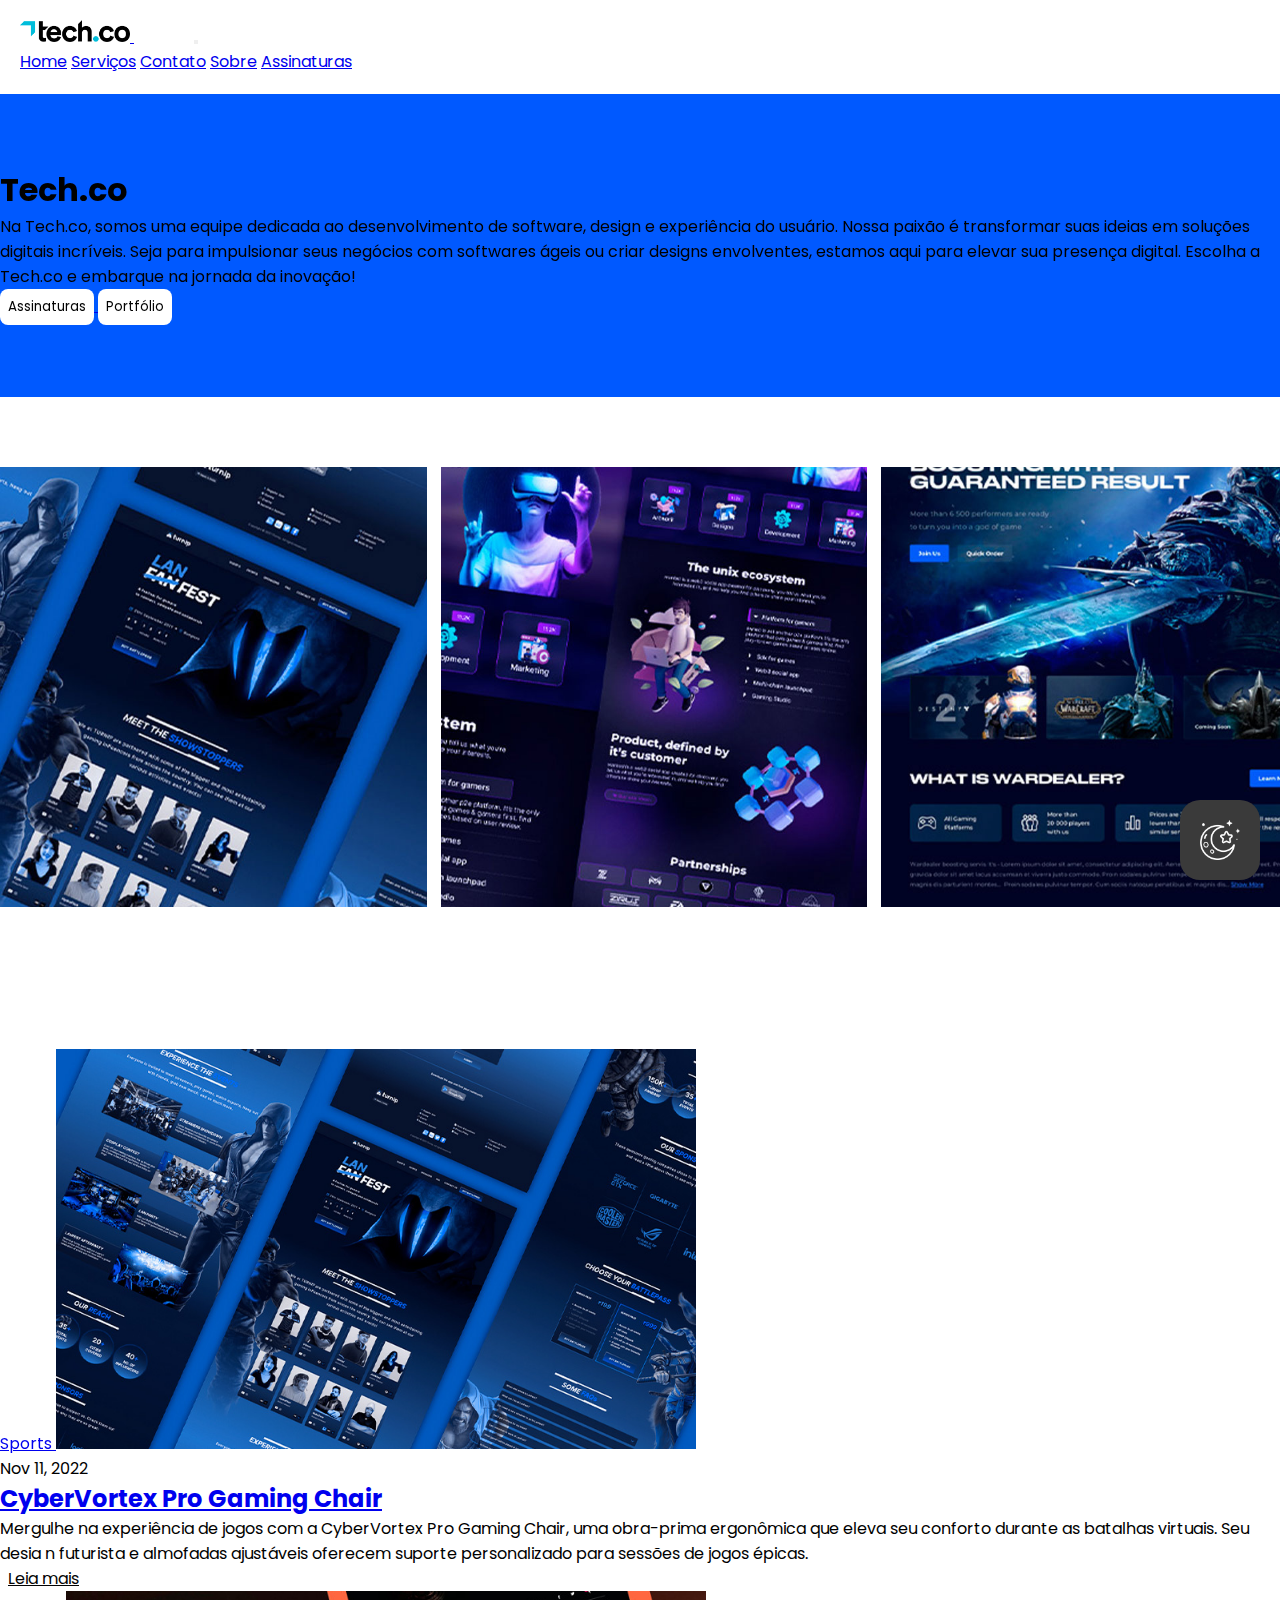
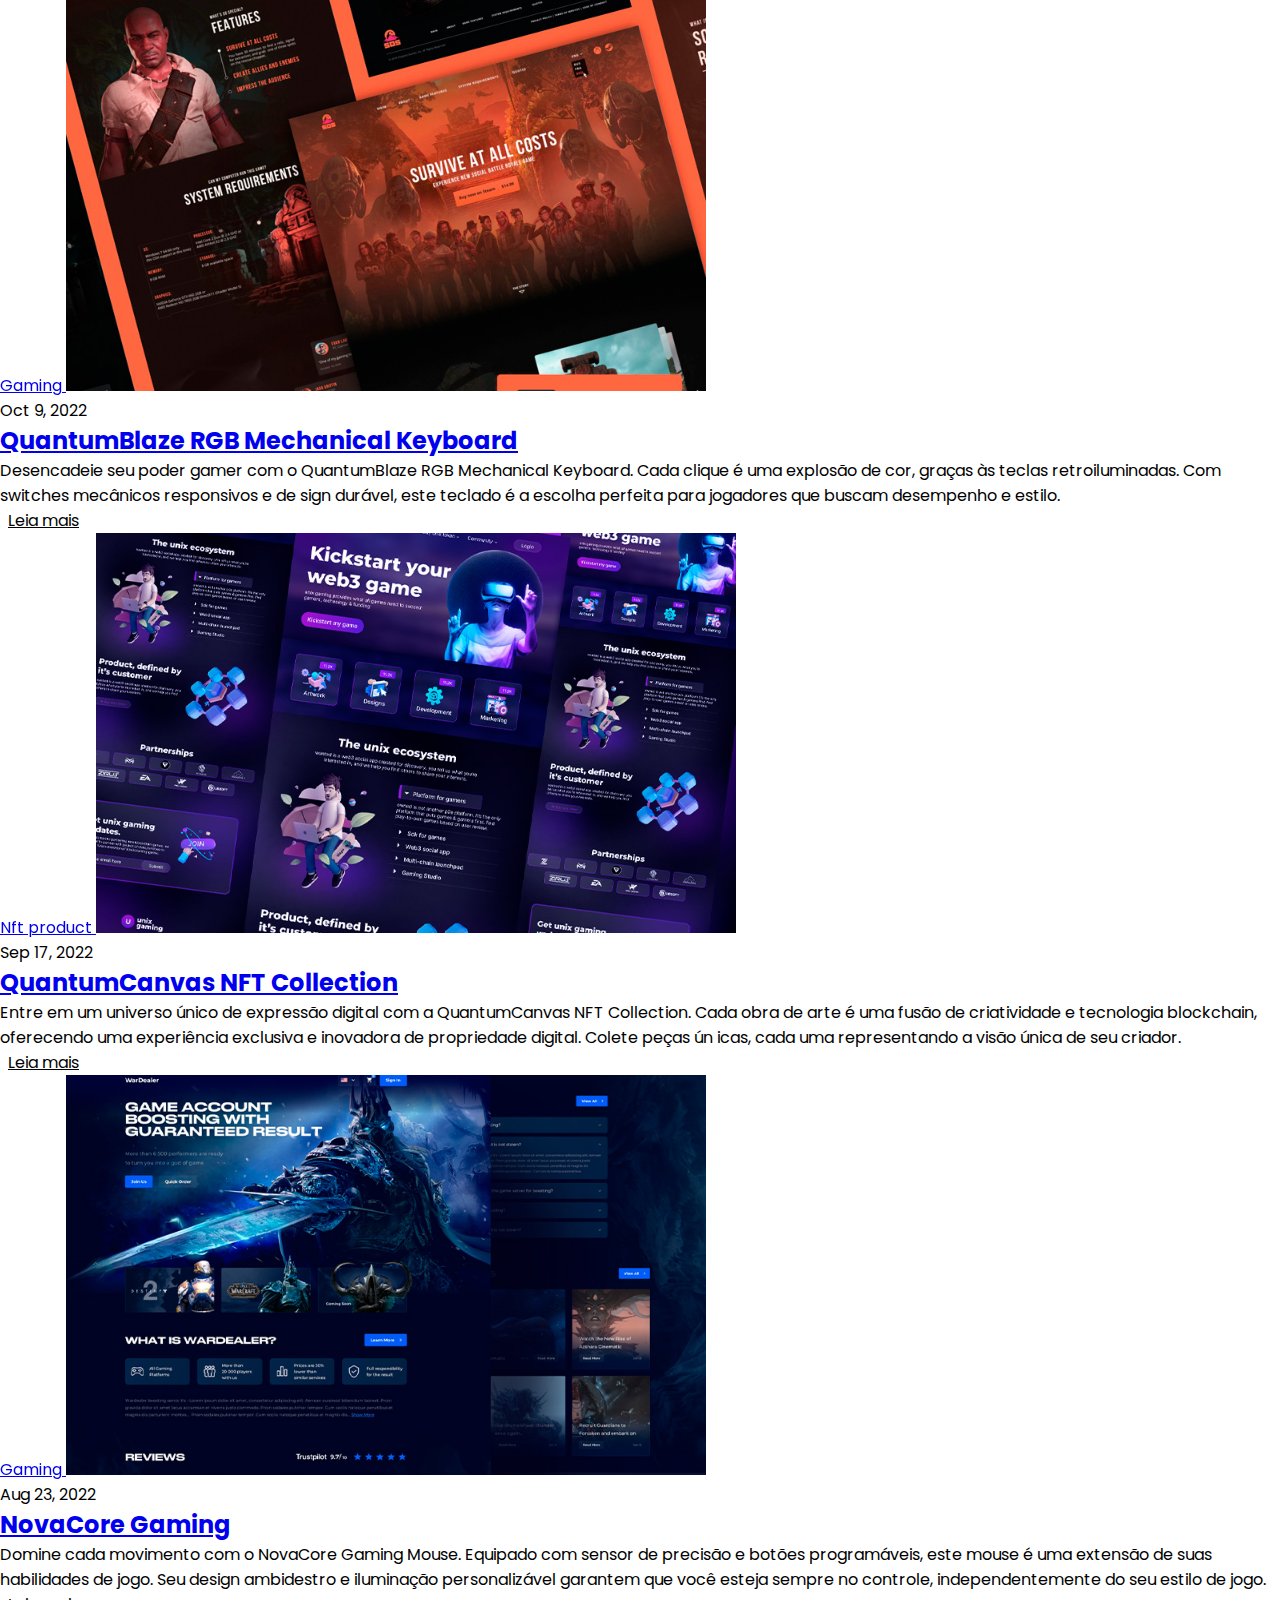
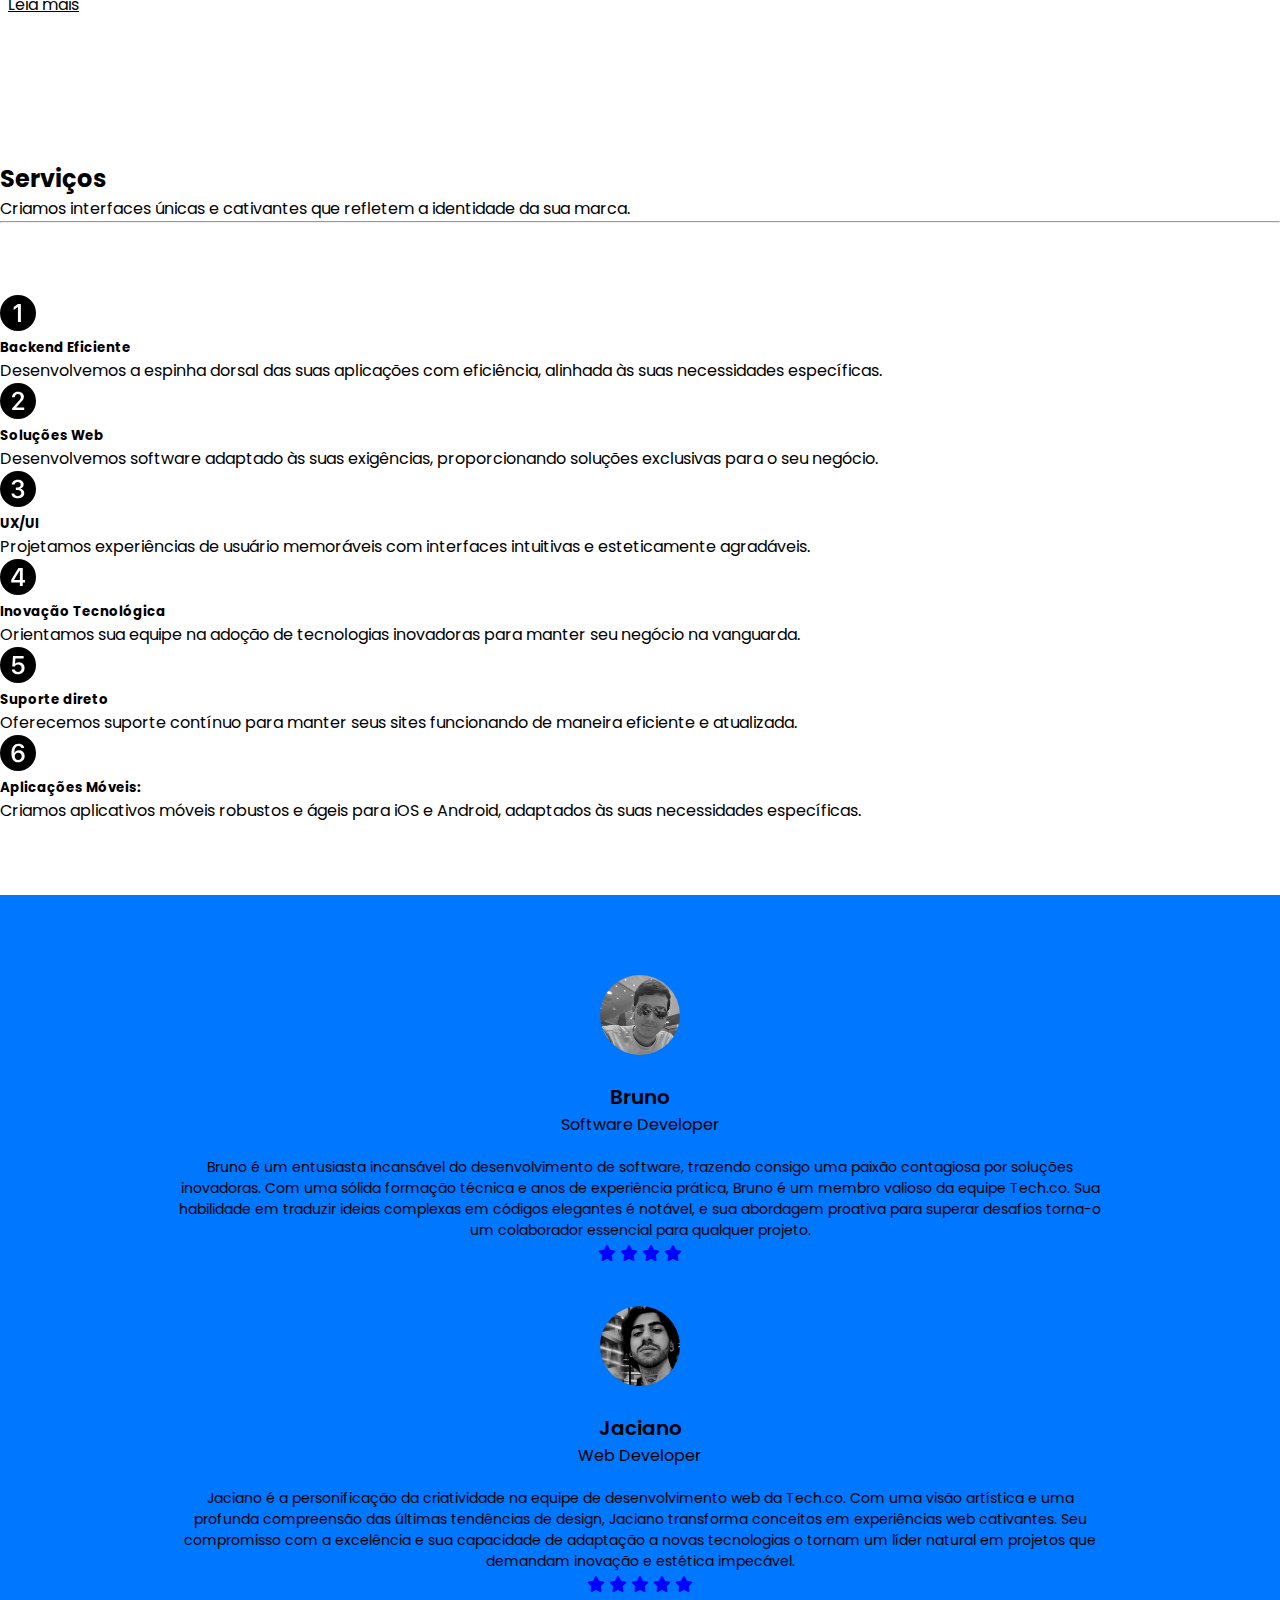
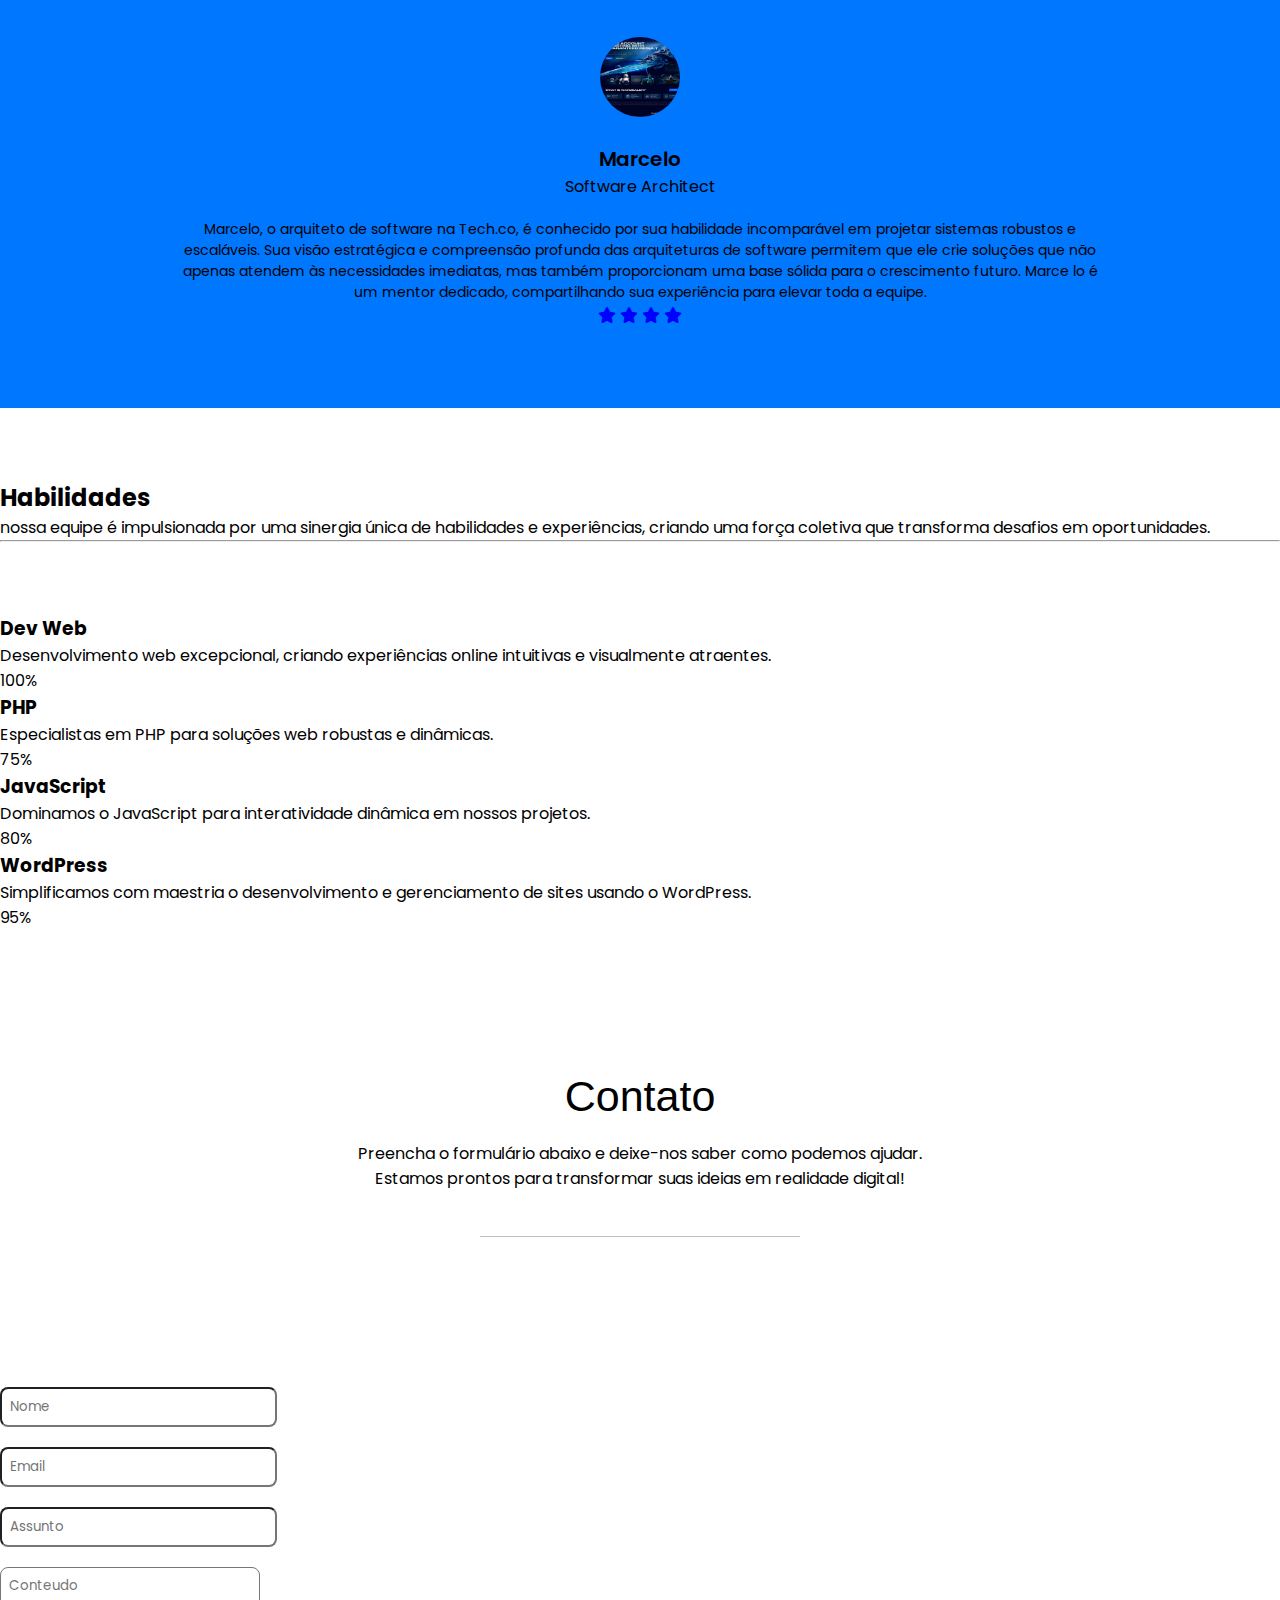
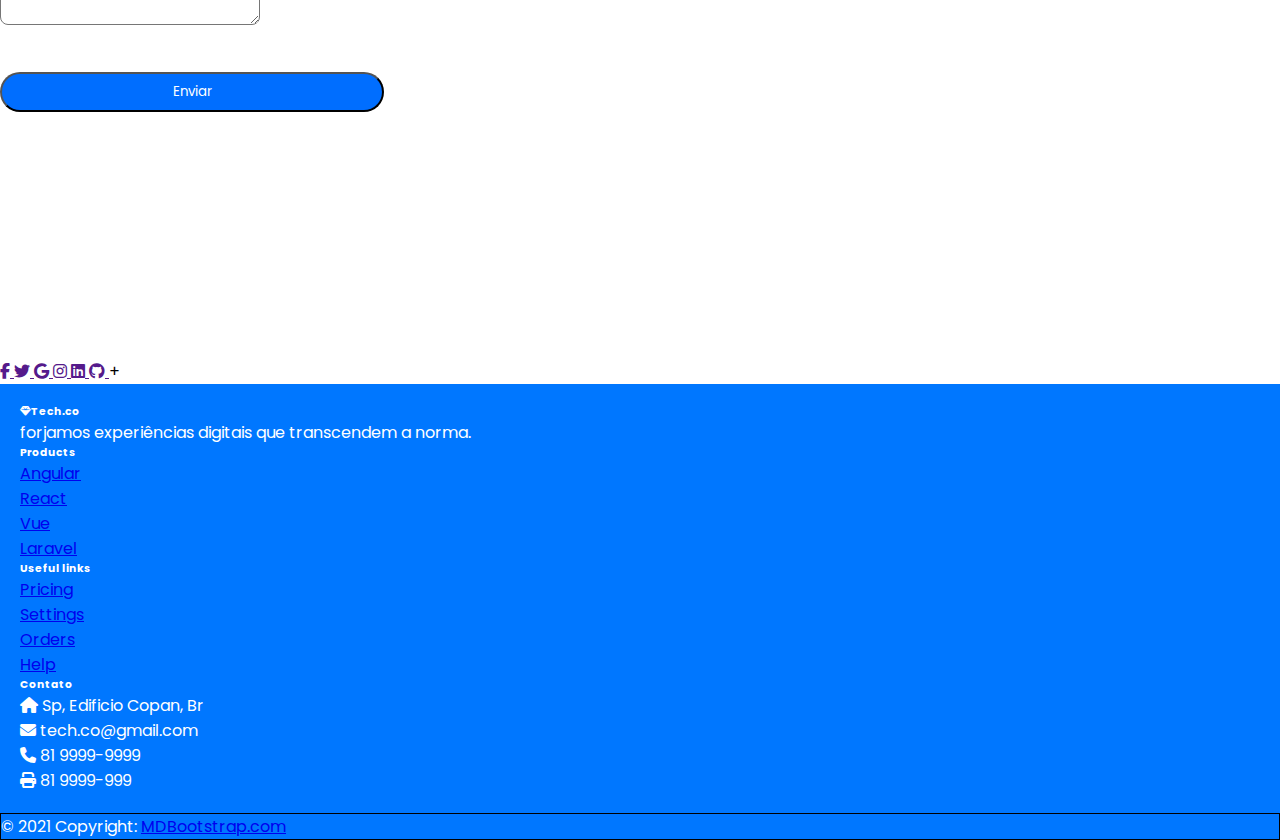
<file: Tech.co/index.html>
<!DOCTYPE html>
<html lang="pt-br">
<head>
    <meta charset="UTF-8">
    <meta name="viewport" content="width=device-width, initial-scale=1.0">
    <title>Document</title>
    <link rel="shortcut icon" href="favicon.ico" type="image/x-icon">
    <link rel="preconnect" href="https://fonts.googleapis.com">
    <link rel="preconnect" href="https://fonts.gstatic.com" crossorigin>
    <link href="https://fonts.googleapis.com/css2?family=Poppins:ital,wght@0,100;0,200;0,300;0,500;0,700;0,800;1,400&display=swap" rel="stylesheet">
    <link rel="stylesheet" href="https://cdnjs.cloudflare.com/ajax/libs/font-awesome/6.2.0/css/all.min.css">
    <script src="script.js" defer></script>

    <!--Css bootstrap codigos-->
    <link href="https://cdn.jsdelivr.net/npm/bootstrap@5.3.2/dist/css/bootstrap.min.css"
     rel="stylesheet"
     integrity="sha384-T3c6CoIi6uLrA9TneNEoa7RxnatzjcDSCmG1MXxSR1GAsXEV/Dwwykc2MPK8M2HN"
     crossorigin="anonymous">

    <!--icons bootstrap-->
     <link rel="stylesheet"
      href="https://cdn.jsdelivr.net/npm/bootstrap-icons@1.11.2/font/bootstrap-icons.min.css">

      <!--Css codigos-->
      <link id="light-theme" rel="stylesheet" href="styles.css" disabled>
      <link id="dark-theme" rel="stylesheet" href="stylesdark.css">

     <!--JS bootstrap codigos-->
     <script src="https://cdn.jsdelivr.net/npm/bootstrap@5.3.2/dist/js/bootstrap.bundle.min.js"
      integrity="sha384-C6RzsynM9kWDrMNeT87bh95OGNyZPhcTNXj1NW7RuBCsyN/o0jlpcV8Qyq46cDfL"
      crossorigin="anonymous"></script>
</head>
<body>

  <div class="theme-container shadow-dark">
    <img id="theme-icon"    src="images/4197993-moon.png"alt="ERR">
  </div>
</div>
    <nav class="navbar navbar-expand-lg" id="Home">
        <div class="container-fluid">
          <a class="navbar-brand" href="#">
            <img src="logo1.png" alt="Logo">
          </a>
          <button class="navbar-toggler" type="button" data-bs-toggle="collapse" data-bs-target="#navbarNavAltMarkup" aria-controls="navbarNavAltMarkup" aria-expanded="false" aria-label="Toggle navigation">
            <span class="navbar-toggler-icon"></span>
          </button>
          <div class="collapse navbar-collapse" id="navbarNavAltMarkup">
            <div class="navbar-nav">
              <a class="nav-link active" aria-current="page" href="#">Home</a>
              <a class="nav-link" href="#serviços">Serviços</a>
              <a class="nav-link" href="#contato">Contato</a>
              <a class="nav-link" href="#Sobre">Sobre</a>
              <a class="nav-link" href="assinaturas/assinaturas.html">Assinaturas</a>

            </div>
          </div>
        </div>
      </nav>

      <!-- Hero 1 - HCF Bootstrap 5 Component -->
      <section class="px-5 py-6 py-xxl-10 hcf-bp-center hcf-bs-cover hcf-overlay hcf-transform custom-section">
        <div class="container">
          <div class="row justify-content-md-center">
            <div class="col-12 col-md-11 col-lg-9 col-xl-7 col-xxl-6 text-center text-white">
              <h1 class="display-3 fw-bold mb-3">Tech.co</h1>
              <p class="lead mb-5">Na Tech.co, somos uma equipe dedicada ao desenvolvimento de software, design e experiência do usuário. Nossa paixão é transformar suas ideias em soluções digitais incríveis. Seja para impulsionar seus negócios com softwares ágeis ou criar designs envolventes, estamos aqui para elevar sua presença digital. Escolha a Tech.co e embarque na jornada da inovação!</p>
              <div class="d-grid gap-2 d-sm-flex justify-content-sm-center">
                <a href="assinaturas/assinaturas.html">
                  <button type="button" class="btn btn-light btn-lg px-4 gap-3">Assinaturas</button>
                </a>
                <button type="button" class="btn btn-outline-light btn-lg px-4 btn-bg">Portfólio</button>
              </div>
            </div>
          </div>
        </div>
      </section>

      <div class="wrapper">
        <i id="left" class="fa-solid fa-angle-left"></i>
        <div class="carousel">
          <img src="images/img-1.jpg" alt="img" draggable="false">
          <img src="images/img-2.jpg" alt="img" draggable="false">
          <img src="images/img-3.jpg" alt="img" draggable="false">
          <img src="images/img-4.jpg" alt="img" draggable="false">
          <img src="images/img-1.jpg" alt="img" draggable="false">
          <img src="images/img-2.jpg" alt="img" draggable="false">
          <img src="images/img-3.jpg" alt="img" draggable="false">
          <img src="images/img-4.jpg" alt="img" draggable="false">
          <img src="images/img-1.jpg" alt="img" draggable="false">
        </div>
        <i id="right" class="fa-solid fa-angle-right"></i>
      </div>
      <script src="script.js"></script>
    </body>
  </html>

      <section class="bg-light py-5 py-xl-6" id="serviços">
        <div class="container overflow-hidden">
          <div class="row gy-5">
            <div class="col-12">
              <div class="row align-items-center gy-3 gy-md-0 gx-xl-5">
                <div class="col-xs-12 col-md-6">
                  <div class="img-wrapper position-relative hcf-transform">
                    <a href="#!">
                      <span class="badge rounded-pill text-bg-warning position-absolute top-10px start-10px">Sports</span>
                      <img class="img-fluid rounded w-100 hcf-of-cover hcf-op-center hcf-ih-250 hcf-ih-md-400" loading="lazy" src="images/apresentação2.jpg" alt="">
                    </a>
                  </div>
                </div>
                <div class="col-xs-12 col-md-6">
                  <div>
                    <p class="text-secondary mb-1">Nov 11, 2022</p>
                    <h2 class="h1 mb-3"><a class="link-dark text-decoration-none" href="#!"> CyberVortex Pro Gaming Chair</a></h2>
                    <p class="mb-4">Mergulhe na experiência de jogos com a CyberVortex Pro Gaming Chair, uma obra-prima ergonômica que eleva seu conforto durante as batalhas virtuais. Seu desig
                      n futurista e almofadas ajustáveis oferecem suporte personalizado para sessões de jogos épicas.</p>
                    <a class="btn btn-primary" href="#!" target="_self">Leia mais</a>
                  </div>
                </div>
              </div>
            </div>
      
            <div class="col-12">
              <div class="row align-items-center flex-row-reverse gy-3 gy-md-0 gx-xl-5">
                <div class="col-xs-12 col-md-6">
                  <div class="img-wrapper position-relative hcf-transform">
                    <a href="#!">
                      <span class="badge rounded-pill text-bg-warning position-absolute top-10px end-10px">Gaming</span>
                      <img class="img-fluid rounded w-100 hcf-of-cover hcf-op-center hcf-ih-250 hcf-ih-md-400" loading="lazy" src="images/apresentação3.jpg" alt="">
                    </a>
                  </div>
                </div>
                <div class="col-xs-12 col-md-6">
                  <div>
                    <p class="text-secondary mb-1">Oct 9, 2022</p>
                    <h2 class="h1 mb-3"><a class="link-dark text-decoration-none" href="#!">QuantumBlaze RGB Mechanical Keyboard</a></h2>
                    <p class="mb-4">Desencadeie seu poder gamer com o QuantumBlaze RGB Mechanical Keyboard. Cada clique é uma explosão de cor, graças às teclas retroiluminadas. Com switches mecânicos responsivos e de
                      sign durável, este teclado é a escolha perfeita para jogadores que buscam desempenho e estilo.</p>
                    <a class="btn btn-primary" href="#!" target="_self">Leia mais</a>
                  </div>
                </div>
              </div>
            </div>
      
            <div class="col-12">
              <div class="row align-items-center gy-3 gy-md-0 gx-xl-5">
                <div class="col-xs-12 col-md-6">
                  <div class="img-wrapper position-relative hcf-transform">
                    <a href="#!">
                      <span class="badge rounded-pill text-bg-warning position-absolute top-10px start-10px">Nft product</span>
                      <img class="img-fluid rounded w-100 hcf-of-cover hcf-op-center hcf-ih-250 hcf-ih-md-400" loading="lazy" src="images/apresentação1.jpg" alt="">
                    </a>
                  </div>
                </div>
                <div class="col-xs-12 col-md-6">
                  <div>
                    <p class="text-secondary mb-1">Sep 17, 2022</p>
                    <h2 class="h1 mb-3"><a class="link-dark text-decoration-none" href="#!">QuantumCanvas NFT Collection</a></h2>
                    <p class="mb-4">Entre em um universo único de expressão digital com a QuantumCanvas NFT Collection. Cada obra de arte é uma fusão de criatividade e tecnologia blockchain, oferecendo uma experiência exclusiva e inovadora de propriedade digital. Colete peças ún
                      icas, cada uma representando a visão única de seu criador.</p>
                    <a class="btn btn-primary" href="#!" target="_self">Leia mais</a>
                  </div>
                </div>
              </div>
            </div>
      
            <div class="col-12">
              <div class="row align-items-center flex-row-reverse gy-3 gy-md-0 gx-xl-5">
                <div class="col-xs-12 col-md-6">
                  <div class="img-wrapper position-relative hcf-transform">
                    <a href="#!">
                      <span class="badge rounded-pill text-bg-warning position-absolute top-10px end-10px">Gaming</span>
                      <img class="img-fluid rounded w-100 hcf-of-cover hcf-op-center hcf-ih-250 hcf-ih-md-400" loading="lazy" src="images/apresentação4.jpg" alt="">
                    </a>
                  </div>
                </div>
                <div class="col-xs-12 col-md-6">
                  <div>
                    <p class="text-secondary mb-1">Aug 23, 2022</p>
                    <h2 class="h1 mb-3"><a class="link-dark text-decoration-none" href="#!">NovaCore Gaming</a></h2>
                    <p class="mb-4"> Domine cada movimento com o NovaCore Gaming Mouse. Equipado com sensor de precisão e botões programáveis, este mouse é uma extensão de suas habilidades de jogo. Seu design ambidestro 
                      e iluminação personalizável garantem que você esteja sempre no controle, independentemente do seu estilo de jogo.</p>
                    <a class="btn btn-primary" href="#!" target="_self">Leia mais</a>
                  </div>
                </div>
              </div>
            </div>
          </div>
        </div>
      </section>
      
      <!-- Service 1 - HCF Bootstrap 5 Component -->
<section class="bg-light py-5 py-xl-6">
  <div class="container mb-5 mb-md-6">
    <div class="row justify-content-md-center">
      <div class="col-12 col-md-10 col-lg-8 col-xl-7 col-xxl-6 text-center">
        <h2 class="mb-4 display-5">Serviços</h2>
        <p class="text-secondary mb-4 mb-md-5">Criamos interfaces únicas e cativantes que refletem a identidade da sua marca.</p>
        <hr class="w-50 mx-auto mb-0 text-secondary">
      </div>
    </div>
  </div>

  <div class="container overflow-hidden">
    <div class="row gy-5 gy-md-6 gx-xl-6">
      <div class="col-12 col-sm-6 col-lg-4">
        <div class="text-center">
          <svg xmlns="http://www.w3.org/2000/svg" width="36" height="36" fill="currentColor" class="bi bi-1-circle-fill text-primary mb-4" viewBox="0 0 16 16">
            <path fill-rule="evenodd" d="M16 8A8 8 0 1 1 0 8a8 8 0 0 1 16 0ZM9.283 4.002V12H7.971V5.338h-.065L6.072 6.656V5.385l1.899-1.383h1.312Z" />
          </svg>
          <h5 class="m-2">Backend Eficiente</h5>
          <p class="m-0 text-secondary">Desenvolvemos a espinha dorsal das suas aplicações com eficiência, alinhada às suas necessidades específicas.</p>
        </div>
      </div>
      <div class="col-12 col-sm-6 col-lg-4">
        <div class="text-center">
          <svg xmlns="http://www.w3.org/2000/svg" width="36" height="36" fill="currentColor" class="bi bi-2-circle-fill text-primary mb-4" viewBox="0 0 16 16">
            <path d="M16 8A8 8 0 1 1 0 8a8 8 0 0 1 16 0ZM6.646 6.24c0-.691.493-1.306 1.336-1.306.756 0 1.313.492 1.313 1.236 0 .697-.469 1.23-.902 1.705l-2.971 3.293V12h5.344v-1.107H7.268v-.077l1.974-2.22.096-.107c.688-.763 1.287-1.428 1.287-2.43 0-1.266-1.031-2.215-2.613-2.215-1.758 0-2.637 1.19-2.637 2.402v.065h1.271v-.07Z" />
          </svg>
          <h5 class="m-2">Soluções Web</h5>
          <p class="m-0 text-secondary">Desenvolvemos software adaptado às suas exigências, proporcionando soluções exclusivas para o seu negócio.</p>
        </div>
      </div>
      <div class="col-12 col-sm-6 col-lg-4">
        <div class="text-center">
          <svg xmlns="http://www.w3.org/2000/svg" width="36" height="36" fill="currentColor" class="bi bi-3-circle-fill text-primary mb-4" viewBox="0 0 16 16">
            <path d="M16 8A8 8 0 1 1 0 8a8 8 0 0 1 16 0Zm-8.082.414c.92 0 1.535.54 1.541 1.318.012.791-.615 1.36-1.588 1.354-.861-.006-1.482-.469-1.54-1.066H5.104c.047 1.177 1.05 2.144 2.754 2.144 1.653 0 2.954-.937 2.93-2.396-.023-1.278-1.031-1.846-1.734-1.916v-.07c.597-.1 1.505-.739 1.482-1.876-.03-1.177-1.043-2.074-2.637-2.062-1.675.006-2.59.984-2.625 2.12h1.248c.036-.556.557-1.054 1.348-1.054.785 0 1.348.486 1.348 1.195.006.715-.563 1.237-1.342 1.237h-.838v1.072h.879Z" />
          </svg>
          <h5 class="m-2">UX/UI </h5>
          <p class="m-0 text-secondary">Projetamos experiências de usuário memoráveis com interfaces intuitivas e esteticamente agradáveis.</p>
        </div>
      </div>
      <div class="col-12 col-sm-6 col-lg-4">
        <div class="text-center">
          <svg xmlns="http://www.w3.org/2000/svg" width="36" height="36" fill="currentColor" class="bi bi-4-circle-fill text-primary mb-4" viewBox="0 0 16 16">
            <path d="M16 8A8 8 0 1 1 0 8a8 8 0 0 1 16 0ZM7.519 5.057c-.886 1.418-1.772 2.838-2.542 4.265v1.12H8.85V12h1.26v-1.559h1.007V9.334H10.11V4.002H8.176c-.218.352-.438.703-.657 1.055ZM6.225 9.281v.053H8.85V5.063h-.065c-.867 1.33-1.787 2.806-2.56 4.218Z" />
          </svg>
          <h5 class="m-2">Inovação Tecnológica</h5>
          <p class="m-0 text-secondary">Orientamos sua equipe na adoção de tecnologias inovadoras para manter seu negócio na vanguarda.</p>
        </div>
      </div>
      <div class="col-12 col-sm-6 col-lg-4">
        <div class="text-center">
          <svg xmlns="http://www.w3.org/2000/svg" width="36" height="36" fill="currentColor" class="bi bi-5-circle-fill text-primary mb-4" viewBox="0 0 16 16">
            <path d="M16 8A8 8 0 1 1 0 8a8 8 0 0 1 16 0Zm-8.006 4.158c1.74 0 2.924-1.119 2.924-2.806 0-1.641-1.178-2.584-2.56-2.584-.897 0-1.442.421-1.612.68h-.064l.193-2.344h3.621V4.002H5.791L5.445 8.63h1.149c.193-.358.668-.809 1.435-.809.85 0 1.582.604 1.582 1.57 0 1.085-.779 1.682-1.57 1.682-.697 0-1.389-.31-1.53-1.031H5.276c.065 1.213 1.149 2.115 2.72 2.115Z" />
          </svg>
          <h5 class="m-2">Suporte direto</h5>
          <p class="m-0 text-secondary">Oferecemos suporte contínuo para manter seus sites funcionando de maneira eficiente e atualizada.</p>
        </div>
      </div>
      <div class="col-12 col-sm-6 col-lg-4">
        <div class="text-center">
          <svg xmlns="http://www.w3.org/2000/svg" width="36" height="36" fill="currentColor" class="bi bi-6-circle-fill text-primary mb-4" viewBox="0 0 16 16">
            <path d="M16 8A8 8 0 1 1 0 8a8 8 0 0 1 16 0ZM8.21 3.855c-1.868 0-3.116 1.395-3.116 4.407 0 1.183.228 2.039.597 2.642.569.926 1.477 1.254 2.409 1.254 1.629 0 2.847-1.013 2.847-2.783 0-1.676-1.254-2.555-2.508-2.555-1.125 0-1.752.61-1.98 1.155h-.082c-.012-1.946.727-3.036 1.805-3.036.802 0 1.213.457 1.312.815h1.29c-.06-.908-.962-1.899-2.573-1.899Zm-.099 4.008c-.92 0-1.564.65-1.564 1.576 0 1.032.703 1.635 1.558 1.635.868 0 1.553-.533 1.553-1.629 0-1.06-.744-1.582-1.547-1.582Z" />
          </svg>
          <h5 class="m-2">Aplicações Móveis:</h5>
          <p class="m-0 text-secondary">Criamos aplicativos móveis robustos e ágeis para iOS e Android, adaptados às suas necessidades específicas.</p>
        </div>
      </div>
    </div>
  </div>
</section>


<div class="container1 mt-5 mb-5 blue-background" id="Sobre">
    
  <div class="row g-2">
      <div class="col-md-4 custom-card-margin">
          <div class="card p-3 text-center px-4">
              
              <div class="user-image">
                  
          <img src="images/profile1.jpg" class="rounded-circle" width="80"
                  >
                  
              </div>
              
              <div class="user-content">
                  
                  <h5 class="mb-0">Bruno</h5>
                  <span>Software Developer</span>
                  <p>Bruno é um entusiasta incansável do desenvolvimento de software, trazendo consigo uma paixão contagiosa por soluções inovadoras.
                     Com uma sólida formação técnica e anos de experiência prática, Bruno é um membro valioso da equipe Tech.co. Sua habilidade em traduzir ideias complexas em códigos elegantes é notável, e sua abordagem proativa para superar desafios torna-o um colaborador essencial para qualquer projeto.</p>
                  
              </div>
              
              <div class="ratings">
                  <i class="fa fa-star"></i>
                  <i class="fa fa-star"></i>
                  <i class="fa fa-star"></i>
                  <i class="fa fa-star"></i>
                  
              </div>
              
          </div>
      </div>
      
      <div class="col-md-4 custom-card-margin">
          
          <div class="card p-3 text-center px-4">
              
              <div class="user-image">
                  
          <img src="images/profile2.png" class="rounded-circle" width="80"
                  >
                  
              </div>
              
              <div class="user-content">
                  
                  <h5 class="mb-0">Jaciano</h5>
                  <span>Web Developer</span>
                  <p>Jaciano é a personificação da criatividade na equipe de desenvolvimento web da Tech.co. Com uma visão artística e uma profunda compreensão das últimas tendências de design, Jaciano transforma conceitos em experiências web cativantes. Seu compromisso com a excelência e sua capacidade de adaptação a novas tecnologias
                     o tornam um líder natural em projetos que demandam inovação e estética impecável.</p>
                  
              </div>
              
              <div class="ratings">
                  <i class="fa fa-star"></i>
                  <i class="fa fa-star"></i>
                  <i class="fa fa-star"></i>
                  <i class="fa fa-star"></i>
                  <i class="fa fa-star"></i>
                  
              </div>
              
          </div>
          
      </div>
      
      <div class="col-md-4 custom-card-margin">
          
          <div class="card p-3 text-center px-4">
              
              <div class="user-image">
                  
          <img src="images/img-3.jpg" class="rounded-circle" width="80"
                  >
                  
              </div>
              
              <div class="user-content">
                  
                  <h5 class="mb-0">Marcelo</h5>
                  <span>Software Architect</span>
                  <p>Marcelo, o arquiteto de software na Tech.co, é conhecido por sua habilidade incomparável em projetar sistemas robustos e escaláveis. Sua visão estratégica e compreensão profunda das arquiteturas de software permitem que ele crie soluções que não apenas atendem às necessidades imediatas, mas também proporcionam uma base sólida para o crescimento futuro. Marce
                    lo é um mentor dedicado, compartilhando sua experiência para elevar toda a equipe.</p>

              </div>
              <div class="ratings">
                  <i class="fa fa-star"></i>
                  <i class="fa fa-star"></i>
                  <i class="fa fa-star"></i>
                  <i class="fa fa-star"></i> 
              </div>
          </div>
      </div>
  </div>
</div>

<!-- Skill 1 - HCF Bootstrap 5 Component -->
<section class="bg-light py-5 py-xl-6">
  <div class="container mb-5 mb-md-6">
    <div class="row justify-content-md-center">
      <div class="col-12 col-md-10 col-lg-8 col-xl-7 col-xxl-6 text-center">
        <h2 class="mb-4 display-5">Habilidades</h2>
        <p class="text-secondary mb-4 mb-md-5">nossa equipe é impulsionada por uma sinergia única de habilidades e experiências, criando uma força coletiva que transforma desafios em oportunidades.</p>
        <hr class="w-50 mx-auto mb-0 text-secondary">
      </div>
    </div>
  </div>

  <div class="container overflow-hidden">
    <div class="row justify-content-xl-center gy-3 gy-sm-4">
      <div class="col-12 col-sm-6 col-xl-5 bg-primary-blue">
        <div class="bg-white rounded shadow-sm p-3 p-md-4 p-xxl-5">
          <h3 class="fw-bold mb-2">Dev Web</h3>
          <p class="text-secondary fst-italic mb-4">Desenvolvimento web excepcional, criando experiências online intuitivas e visualmente atraentes.</p>
          <div class="progress">
            <div class="progress-bar w-100 progress-bar-striped progress-bar-animated" role="progressbar" aria-label="Bootstrap" aria-valuenow="100" aria-valuemin="0" aria-valuemax="100">100%</div>
          </div>
        </div>
      </div>
      <div class="col-12 col-sm-6 col-xl-5">
        <div class="bg-white rounded shadow-sm p-3 p-md-4 p-xxl-5">
          <h3 class="fw-bold mb-2">PHP</h3>
          <p class="text-secondary fst-italic mb-4">Especialistas em PHP para soluções web robustas e dinâmicas.</p>
          <div class="progress">
            <div class="progress-bar w-75 progress-bar-striped progress-bar-animated" role="progressbar" aria-label="React" aria-valuenow="75" aria-valuemin="0" aria-valuemax="100">75%</div>
          </div>
        </div>
      </div>
      <div class="col-12 col-sm-6 col-xl-5">
        <div class="bg-white rounded shadow-sm p-3 p-md-4 p-xxl-5">
          <h3 class="fw-bold mb-2">JavaScript</h3>
          <p class="text-secondary fst-italic mb-4">Dominamos o JavaScript para interatividade dinâmica em nossos projetos.</p>
          <div class="progress">
            <div class="progress-bar w-75 progress-bar-striped progress-bar-animated" role="progressbar" aria-label="Vue" aria-valuenow="65" aria-valuemin="0" aria-valuemax="100">80%</div>
          </div>
        </div>
      </div>
      <div class="col-12 col-sm-6 col-xl-5">
        <div class="bg-white rounded shadow-sm p-3 p-md-4 p-xxl-5">
          <h3 class="fw-bold mb-2">WordPress</h3>
          <p class="text-secondary fst-italic mb-4">Simplificamos com maestria o desenvolvimento e gerenciamento de sites usando o WordPress.</p>
          <div class="progress">
            <div class="progress-bar w-100 progress-bar-striped progress-bar-animated" role="progressbar" aria-label="WordPress" aria-valuenow="100" aria-valuemin="0" aria-valuemax="100">95%</div>
          </div>
        </div>
      </div>
    </div>
  </div>
</section>


<section class="contact-us" id="contato">
  <h1 class="titlecontact">Contato</h1>
  <p class="subcontact">Preencha o formulário abaixo e deixe-nos saber como podemos ajudar. <br>Estamos prontos para transformar suas ideias em realidade digital!</p>
  <div class="tracingcontact"></div>
</section>
<div class="container">
  <div class="row">
    <div class="col-lg-7">
      <form action="process.php" method="post" class="mb-4 mb-lg-0">
        <div class="form-row">
          <div class="col-md-6 form-group">
            <input type="text" name="name" class="form-control" id="name" placeholder="Nome" />
          </div>
          <div class="col-md-6 form-group">
            <input type="email" class="form-control" name="email" id="email" placeholder="Email" />
          </div>
        </div>
        <div class="form-group">
          <input type="text" class="form-control" name="subject" id="subject" placeholder="Assunto" />
        </div>
        <div class="form-group">
          <textarea class="form-control" name="message" placeholder="Conteudo"></textarea>
        </div>
        <button type="submit" class="btn2 btn-light">Enviar</button>
      </form>
    </div>

    <div class="col-lg-5">
      <div class="map">
        <iframe src="https://www.google.com/maps/embed?pb=!1m18!1m12!1m3!1d3657.6751914679947!2d-46.63385808502373!3d-23.550520024318466!2m3!1f0!2f0!3f0!3m2!1i1024!2i768!4f13.1!3m3!1m2!1s0x94ce59ff85ed70df%3A0xe7d6d74e42a8ed11!2sEdif%C3%ADcio%20Copan!5e0!3m2!1sen!2sbr!4v1666426210804!5m2!1sen!2sbr" width="100%" height="350" frameborder="0" style="border: 0;" allowfullscreen="" aria-hidden="false" tabindex="0"></iframe>
      </div>
    </div>
  </div>
</div>



      

<!-- Footer -->
<footer class="text-center text-lg-start bg-body-tertiary text-muted">
  <!-- Section: Social media -->
  <section class="d-flex justify-content-center justify-content-lg-between p-4 border-bottom">
    <!-- Left -->
    <div class="me-5 d-none d-lg-block">
    </div>
    <!-- Left -->

    <!-- Right -->
    <div>
      <a href="" class="me-4 text-reset">
        <i class="fab fa-facebook-f"></i>
      </a>
      <a href="" class="me-4 text-reset">
        <i class="fab fa-twitter"></i>
      </a>
      <a href="" class="me-4 text-reset">
        <i class="fab fa-google"></i>
      </a>
      <a href="" class="me-4 text-reset">
        <i class="fab fa-instagram"></i>
      </a>
      <a href="" class="me-4 text-reset">
        <i class="fab fa-linkedin"></i>
      </a>
      <a href="" class="me-4 text-reset">
        <i class="fab fa-github"></i>
      </a>+
    </div>
    <!-- Right -->
  </section>
  <!-- Section: Social media -->

  <!-- Section: Links  -->
  <section class="footer">
    <div class="container text-center text-md-start mt-5">
      <!-- Grid row -->
      <div class="row mt-3">
        <!-- Grid column -->
        <div class="col-md-3 col-lg-4 col-xl-3 mx-auto mb-4">
          <!-- Content -->
          <h6 class="text-uppercase fw-bold mb-4">
            <i class="fas fa-gem me-3"></i>Tech.co
          </h6>
          <p>
            forjamos experiências digitais que transcendem a norma.
          </p>
        </div>
        <!-- Grid column -->

        <!-- Grid column -->
        <div class="col-md-2 col-lg-2 col-xl-2 mx-auto mb-4">
          <!-- Links -->
          <h6 class="text-uppercase fw-bold mb-4">
            Products
          </h6>
          <p>
            <a href="#!" class="text-reset">Angular</a>
          </p>
          <p>
            <a href="#!" class="text-reset">React</a>
          </p>
          <p>
            <a href="#!" class="text-reset">Vue</a>
          </p>
          <p>
            <a href="#!" class="text-reset">Laravel</a>
          </p>
        </div>
        <!-- Grid column -->

        <!-- Grid column -->
        <div class="col-md-3 col-lg-2 col-xl-2 mx-auto mb-4">
          <!-- Links -->
          <h6 class="text-uppercase fw-bold mb-4">
            Useful links
          </h6>
          <p>
            <a href="#!" class="text-reset">Pricing</a>
          </p>
          <p>
            <a href="#!" class="text-reset">Settings</a>
          </p>
          <p>
            <a href="#!" class="text-reset">Orders</a>
          </p>
          <p>
            <a href="#!" class="text-reset">Help</a>
          </p>
        </div>
        <!-- Grid column -->

        <!-- Grid column -->
        <div class="col-md-4 col-lg-3 col-xl-3 mx-auto mb-md-0 mb-4">
          <!-- Links -->
          <h6 class="text-uppercase fw-bold mb-4">Contato</h6>
          <p><i class="fas fa-home me-3"></i> Sp, Edificio Copan, Br</p>
          <p>
            <i class="fas fa-envelope me-3"></i>
            tech.co@gmail.com
          </p>
          <p><i class="fas fa-phone me-3"></i> 81 9999-9999</p>
          <p><i class="fas fa-print me-3"></i> 81 9999-999</p>
        </div>
        <!-- Grid column -->
      </div>
      <!-- Grid row -->
    </div>
  </section>
  <!-- Section: Links  -->

  <!-- Copyright -->
  <div class="text-center p-4" style="background-color: #0077ff; color: white; border: 1px solid rgb(0, 0, 0);">
    © 2021 Copyright:
    <a class="text-reset fw-bold" href="https://mdbootstrap.com/">MDBootstrap.com</a>
  </div>
  <!-- Copyright -->
</footer>
<!-- Footer -->
</body>
</html>
</file>
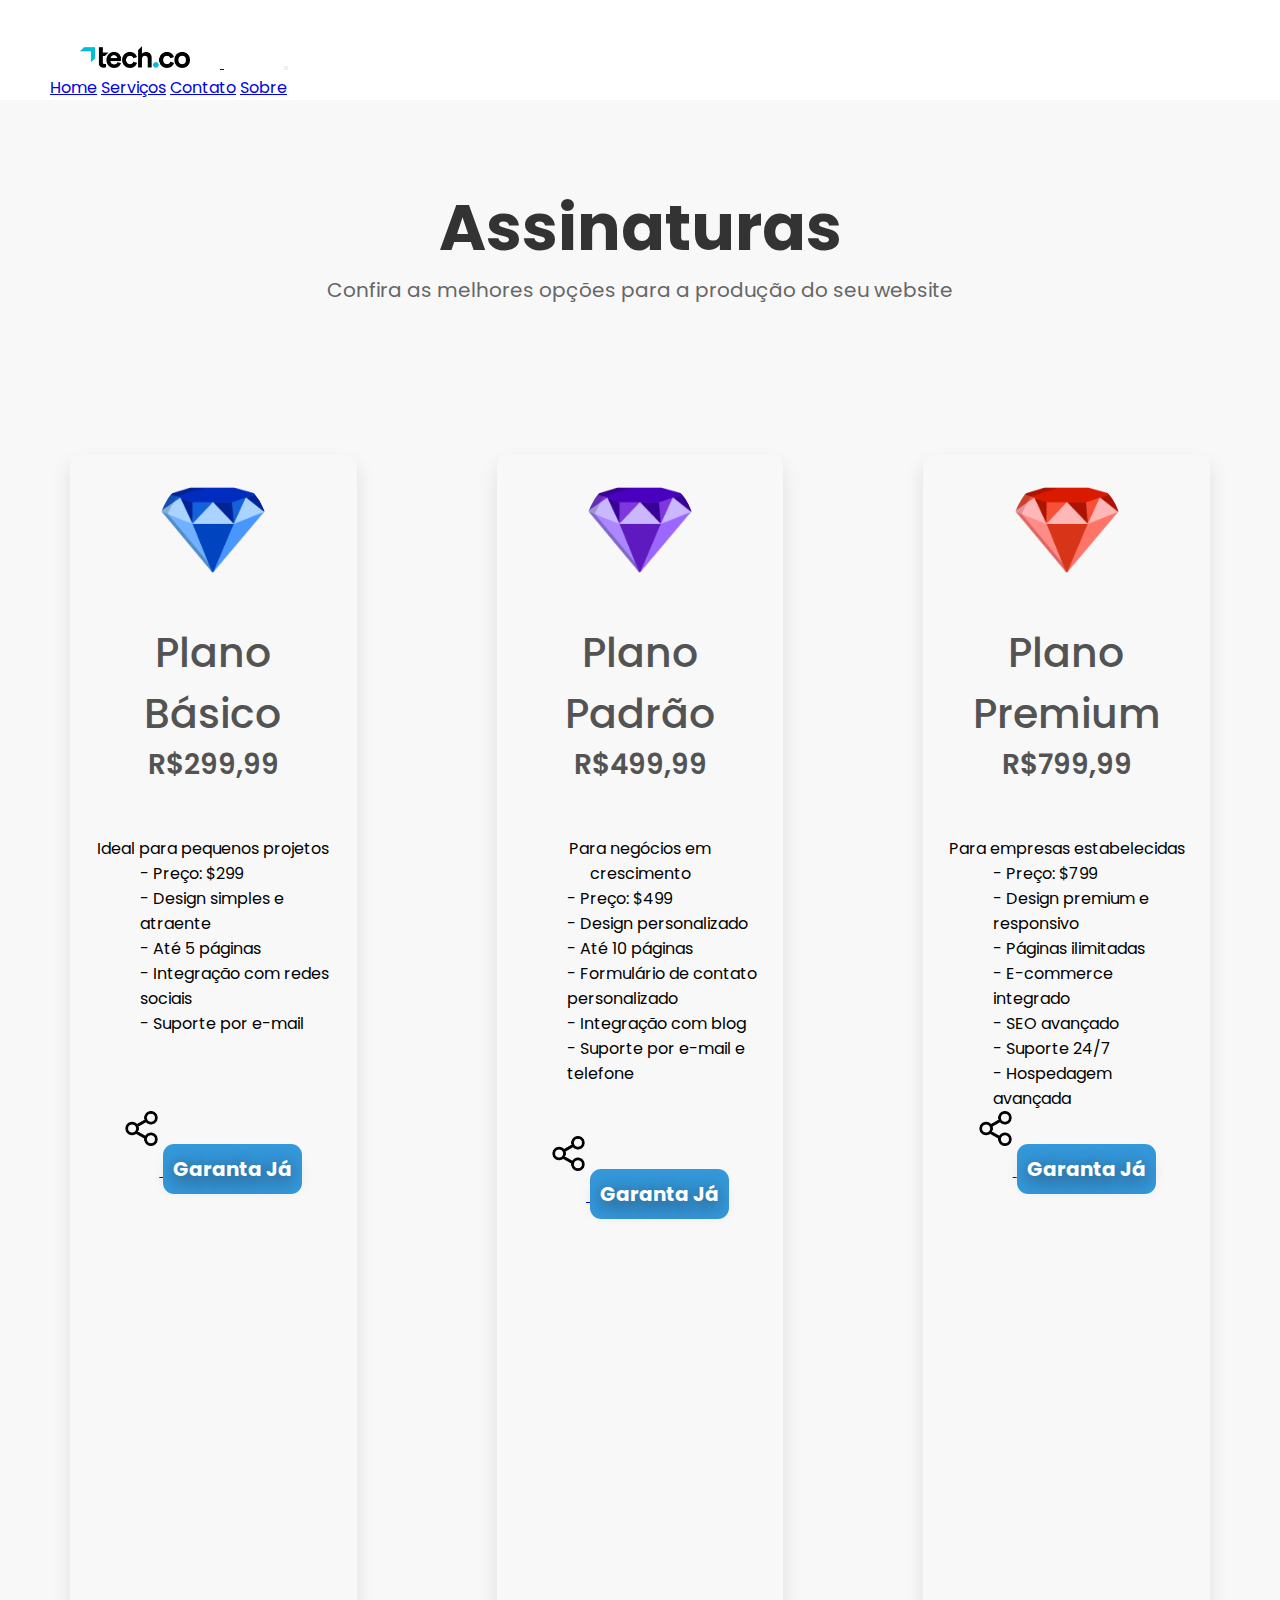
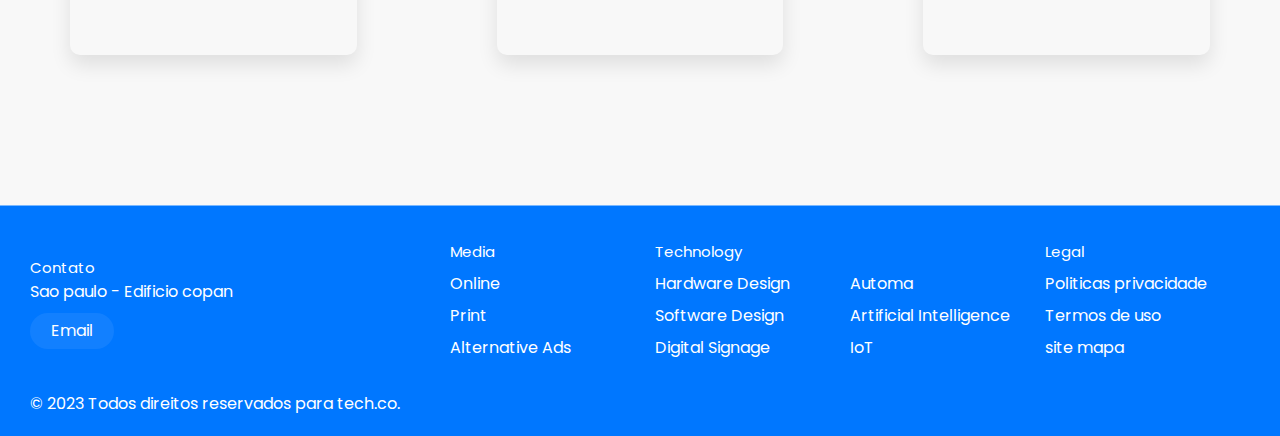
<file: Tech.co/assinaturas/assinaturas.html>
<!DOCTYPE html>
<html lang="en">
<head>
    <meta charset="UTF-8">
    <meta name="viewport" content="width=device-width, initial-scale=1.0">
    <title>Document</title>
    <link rel="shortcut icon" href="favicon.ico" type="image/x-icon">
    <link rel="preconnect" href="https://fonts.googleapis.com">
    <link rel="preconnect" href="https://fonts.gstatic.com" crossorigin>
    <link href="https://fonts.googleapis.com/css2?family=Poppins:ital,wght@0,100;0,200;0,300;0,500;0,700;0,800;1,400&display=swap" rel="stylesheet">
    <link rel="stylesheet" href="https://cdnjs.cloudflare.com/ajax/libs/font-awesome/6.2.0/css/all.min.css">
    <link rel="stylesheet" href="styles.css">

  <!--Css bootstrap codigos-->
  <link href="https://cdn.jsdelivr.net/npm/bootstrap@5.3.2/dist/css/bootstrap.min.css"
  rel="stylesheet"
  integrity="sha384-T3c6CoIi6uLrA9TneNEoa7RxnatzjcDSCmG1MXxSR1GAsXEV/Dwwykc2MPK8M2HN"
  crossorigin="anonymous">

 <!--icons bootstrap-->
  <link rel="stylesheet"
   href="https://cdn.jsdelivr.net/npm/bootstrap-icons@1.11.2/font/bootstrap-icons.min.css">

  <!--JS bootstrap codigos-->
  <script src="https://cdn.jsdelivr.net/npm/bootstrap@5.3.2/dist/js/bootstrap.bundle.min.js"
   integrity="sha384-C6RzsynM9kWDrMNeT87bh95OGNyZPhcTNXj1NW7RuBCsyN/o0jlpcV8Qyq46cDfL"
   crossorigin="anonymous"></script>

</head>
<body>
    <nav class="navbar navbar-expand-lg">
        <div class="container-fluid">
          <a class="navbar-brand" href="#">
            <img src="logo1.png" alt="Logo">
          </a>
          <button class="navbar-toggler" type="button" data-bs-toggle="collapse" data-bs-target="#navbarNavAltMarkup" aria-controls="navbarNavAltMarkup" aria-expanded="false" aria-label="Toggle navigation">
            <span class="navbar-toggler-icon"></span>
          </button>
          <div class="collapse navbar-collapse" id="navbarNavAltMarkup">
            <div class="navbar-nav">
              <a class="nav-link active" aria-current="page" href="../index.html">Home</a>
              <a class="nav-link" href="../index.html#serviços">Serviços</a>
              <a class="nav-link" href="../index.html#contato">Contato</a>
              <a class="nav-link" href="../index.html#Sobre">Sobre</a>
            </div>
          </div>
        </div>
      </nav>

      <div class="text">
        <h1>Assinaturas</h1>
        <p>Confira as melhores opções para a produção do seu website</p>
    </div>

      <div class="card-container">
        <div class="card">
          <div class="product-image"> <img src="imagespage2/dm3.png" alt="Descrição da Imagem"></div>
          <h1 class="text1">Plano Básico</h1>
          <h1 class="text2">R$299,99</h1>
      <p>Ideal para pequenos projetos</p>
      <ul>
        <li>- Preço: $299</li>
        <li>- Design simples e atraente</li>
        <li>- Até 5 páginas</li>
        <li>- Integração com redes sociais</li>
        <li>- Suporte por e-mail</li>
      </ul>
      <a href="javascript:void(0)" onclick="share()">
        <img width="35" height="35" src="54628.png" class="share-btn" alt="">
      </a>
      <button class="cta-button">Garanta Já</button>
        </div>
      
        <div class="card">
          <div class="product-image"> <img src="imagespage2/dm2.png" alt="Descrição da Imagem"></div>
          <h1 class="text1">Plano Padrão</h1>
          <h1 class="text2">R$499,99</h1>
          <p>Para negócios em crescimento</p>
          <ul>
            <li>- Preço: $499</li>
            <li>- Design personalizado</li>
            <li>- Até 10 páginas</li>
            <li>- Formulário de contato personalizado</li>
            <li>- Integração com blog</li>
            <li>- Suporte por e-mail e telefone</li>
          </ul>
          <a href="javascript:void(0)" onclick="share()">
	        <img width="35" height="35" src="54628.png" class="share-btn" alt="">
          </a>
          <button class="cta-button">Garanta Já</button>
        </div>
      
        <div class="card">
          <div class="product-image"> <img src="imagespage2/dm1.png" alt="Descrição da Imagem"></div>
          <h1 class="text1">Plano Premium</h1>
          <h1 class="text2">R$799,99</h1>
          <p>Para empresas estabelecidas</p>
          <ul>
            <li>- Preço: $799</li>
            <li>- Design premium e responsivo</li>
            <li>- Páginas ilimitadas</li>
            <li>- E-commerce integrado</li>
            <li>- SEO avançado</li>
            <li>- Suporte 24/7</li>
            <li>- Hospedagem avançada</li>
          </ul>
          <a href="javascript:void(0)" onclick="share()">
	        <img width="35" height="35" src="54628.png" class="share-btn" alt="">
          </a>
          <button class="cta-button">Garanta Já</button>
        </div>
      </div>
      
      <footer class="footer">
  <div class="footer__addr">
    <h1 class="footer__logo"></h1>
        
    <h2>Contato</h2>
    
    <address>
      Sao paulo - Edificio copan<br>
          
      <a class="footer__btn" href="tech.co@gmail.com">Email</a>
    </address>
  </div>
  
  <ul class="footer__nav">
    <li class="nav__item">
      <h2 class="nav__title">Media</h2>

      <ul class="nav__ul">
        <li>
          <a href="#">Online</a>
        </li>

        <li>
          <a href="#">Print</a>
        </li>
            
        <li>
          <a href="#">Alternative Ads</a>
        </li>
      </ul>
    </li>
    
    <li class="nav__item nav__item--extra">
      <h2 class="nav__title">Technology</h2>
      
      <ul class="nav__ul nav__ul--extra">
        <li>
          <a href="#">Hardware Design</a>
        </li>
        
        <li>
          <a href="#">Software Design</a>
        </li>
        
        <li>
          <a href="#">Digital Signage</a>
        </li>
        
        <li>
          <a href="#">Automa</a>
        </li>
        
        <li>
          <a href="#">Artificial Intelligence</a>
        </li>
        
        <li>
          <a href="#">IoT</a>
        </li>
      </ul>
    </li>
    
    <li class="nav__item">
      <h2 class="nav__title">Legal</h2>
      
      <ul class="nav__ul">
        <li>
          <a href="#">Politicas privacidade</a>
        </li>
        
        <li>
          <a href="#">Termos de uso</a>
        </li>
        
        <li>
          <a href="#">site mapa</a>
        </li>
      </ul>
    </li>
  </ul>
  
  <div class="legal">
    <p>&copy; 2023  Todos direitos reservados para tech.co.</p>
    
    <div class="legal__links">
    </div>
  </div>
</footer>
<script src="share.js"></script>
</body>
</html>
</file>
<file: Tech.co/styles.css>
body {
    font-family: 'Poppins', sans-serif;
    background-color: rgb(248, 248, 248);
    overflow-x: hidden;
}
.theme-container {
  z-index: 1;
  width: 80px;
  height: 80px;
  display: grid;
  place-items: center;
  background: #e3edf7;
  padding: 1em; /* Ajuste o padding conforme necessário */
  border-radius: 20px; /* Ajuste o raio do border conforme necessário */
  box-shadow: 4px 4px 6px -1px rgba(0, 0, 0, 0.15),
    -4px -4px 6px -1px rgb(255, 255, 255);
  border: 1px solid rgba(0, 0, 0, 0);
  cursor: pointer;
  transition: transform 0.5s;
  position: fixed;
  bottom: 20px;
  right: 20px;
}

.theme-container:hover {
  box-shadow: inset 2px 2px 3px -1px rgba(0, 0, 0, 0.2),
    inset -2px -2px 3px -1px rgba(255, 255, 255, 0.7),
    -0.25px -0.25px 0px rgba(255, 255, 255, 1),
    0.25px 0.25px 0px rgba(0, 0, 0, 0.15),
    0px 6px 5px -5px rgba(0, 0, 0, 0.05);
  border: 1px solid rgba(0, 0, 0, 0.1);
  transform: translateY(0.3em);
}
.theme-container img {
  width: 40px;
}
.theme-container img {
  transition: transform 0.5s;
}

.theme-container:hover img {
  transform: scale(0.8); /* Ajuste o fator de escala conforme necessário */
}






.navbar {
    background-color: rgb(255, 255, 255);
    padding: 20px;
    color: azure;
}


.navbar-brand {
    margin-right: 60px;
}

.navbar-brand img {
  width: 110px; /* Ajuste conforme necessário */
  height: auto; /* Isso mantém a proporção original da imagem */
}

/* Import Google font - Poppins */
@import url('https://fonts.googleapis.com/css2?family=Poppins:wght@400;500;600&display=swap');
*{
  margin: 0;
  padding: 0;
  box-sizing: border-box;
  font-family: 'Poppins', sans-serif;
}

.wrapper {
  display: flex;
  max-width: 1300px;
  position: relative;
  margin: 0 auto; /* Centering the wrapper */
  margin-top: 70px;
  margin-bottom: 70px;
}

.wrapper i {
  top: 50%;
  height: 44px;
  width: 44px;
  color: rgb(21, 22, 54);
  cursor: pointer;
  font-size: 1.15rem;
  position: absolute;
  text-align: center;
  line-height: 44px;
  margin-left: -50px;
  margin-right: -50px;
  border-radius: 50%;
  transform: translateY(-50%);
  transition: transform 0.1s linear;
}

.wrapper i:active {
  transform: translateY(-50%) scale(0.9);
}

.ajust {
  z-index: 1;
  width: 100px;
}

.wrapper i:hover {
  background: #f0f0f0;
}

.wrapper i:first-child {
  left: -22px;
  display: none;
}

.wrapper i:last-child {
  right: -22px;
}

.wrapper .carousel {
  font-size: 0px;
  cursor: pointer;
  overflow: hidden;
  white-space: nowrap;
}

.carousel.dragging {
  cursor: grab;
}

.carousel.dragging img {
  pointer-events: none;
}

.carousel img {
  height: 440px;
  object-fit: cover;
  user-select: none;
  margin-left: 14px;
  width: calc(100% / 3);
}

.carousel img:first-child {
  margin-left: 0px;
}

@media screen and (max-width: 900px) {

  .wrapper {
    
    max-width: 350px;
    
  }

  .wrapper i:hover {
    background-color: rgb(0, 130, 252);
    color: #f0f0f0;
  }

  .wrapper i {
    top: 50%;
    height: 44px;
    width: 44px;
    color: rgb(255, 255, 255);
    cursor: pointer;
    background-color: rgb(0, 130, 252);
    font-size: 1.15rem;
    position: absolute;
    text-align: center;
   margin-bottom: 280px;
    line-height: 44px;
    margin-left: 10px;
    margin-right: 10px;
    border-radius: 50%;
    transform: translateY(-50%);
    transition: transform 0.1s linear;
    z-index: 1;
  }
  

  .carousel img {
    width: calc(100% / 2);
    height: 300px;
  }
}

@media screen and (max-width: 550px) {
  .carousel img {
    width: 100%;
  }
}
/* sessao de fotos*/

.custom-section {
  background-color: rgb(0, 89, 255);
}

.btn {
    background-color: rgb(255, 255, 255);
    border: none;
    color: rgb(2, 2, 2);
}
.mb-6 {
    margin-bottom: 4.5rem;
  }
  .mb-7 {
    margin-bottom: 6rem;
  }
  .mb-8 {
    margin-bottom: 7.5rem;
  }
  .mb-9 {
    margin-bottom: 9rem;
  }
  .mb-10 {
    margin-bottom: 10.5rem;
  }
  .py-6 {
    padding-top: 4.5rem;
    padding-bottom: 4.5rem;
  }
  .py-7 {
    padding-top: 6rem !important;
    padding-bottom: 6rem !important;
  }
  .py-8 {
    padding-top: 7.5rem !important;
    padding-bottom: 7.5rem !important;
  }
  .py-9 {
    padding-top: 9rem !important;
    padding-bottom: 9rem !important;
  }
  .py-10 {
    padding-top: 10.5rem !important;
    padding-bottom: 10.5rem !important;
  }
  .hcf-bp-center {
    background-position: center !important;
  }
  .hcf-bs-cover {
    background-size: cover !important;
  }
  @media (min-width: 576px) {
    .mb-sm-6 {
      margin-bottom: 4.5rem !important;
    }
    .mb-sm-7 {
      margin-bottom: 6rem !important;
    }
    .mb-sm-8 {
      margin-bottom: 7.5rem !important;
    }
    .mb-sm-9 {
      margin-bottom: 9rem !important;
    }
    .mb-sm-10 {
      margin-bottom: 10.5rem !important;
    }
    .py-sm-6 {
      padding-top: 4.5rem !important;
      padding-bottom: 4.5rem !important;
    }
    .py-sm-7 {
      padding-top: 6rem !important;
      padding-bottom: 6rem !important;
    }
    .py-sm-8 {
      padding-top: 7.5rem !important;
      padding-bottom: 7.5rem !important;
    }
    .py-sm-9 {
      padding-top: 9rem !important;
      padding-bottom: 9rem !important;
    }
    .py-sm-10 {
      padding-top: 10.5rem !important;
      padding-bottom: 10.5rem !important;
    }
  }
  @media (min-width: 768px) {
    .mb-md-6 {
      margin-bottom: 4.5rem !important;
    }
    .mb-md-7 {
      margin-bottom: 6rem !important;
    }
    .mb-md-8 {
      margin-bottom: 7.5rem !important;
    }
    .mb-md-9 {
      margin-bottom: 9rem !important;
    }
    .mb-md-10 {
      margin-bottom: 10.5rem !important;
    }
    .py-md-6 {
      padding-top: 4.5rem !important;
      padding-bottom: 4.5rem !important;
    }
    .py-md-7 {
      padding-top: 6rem !important;
      padding-bottom: 6rem !important;
    }
    .py-md-8 {
      padding-top: 7.5rem !important;
      padding-bottom: 7.5rem !important;
    }
    .py-md-9 {
      padding-top: 9rem !important;
      padding-bottom: 9rem !important;
    }
    .py-md-10 {
      padding-top: 10.5rem !important;
      padding-bottom: 10.5rem !important;
    }
  }
  @media (min-width: 992px) {
    .mb-lg-6 {
      margin-bottom: 4.5rem !important;
    }
    .mb-lg-7 {
      margin-bottom: 6rem !important;
    }
    .mb-lg-8 {
      margin-bottom: 7.5rem !important;
    }
    .mb-lg-9 {
      margin-bottom: 9rem !important;
    }
    .mb-lg-10 {
      margin-bottom: 10.5rem !important;
    }
    .py-lg-6 {
      padding-top: 4.5rem !important;
      padding-bottom: 4.5rem !important;
    }
    .py-lg-7 {
      padding-top: 6rem !important;
      padding-bottom: 6rem !important;
    }
    .py-lg-8 {
      padding-top: 7.5rem !important;
      padding-bottom: 7.5rem !important;
    }
    .py-lg-9 {
      padding-top: 9rem !important;
      padding-bottom: 9rem !important;
    }
    .py-lg-10 {
      padding-top: 10.5rem !important;
      padding-bottom: 10.5rem !important;
    }
  }
  @media (min-width: 1200px) {
    .mb-xl-6 {
      margin-bottom: 4.5rem !important;
    }
    .mb-xl-7 {
      margin-bottom: 6rem !important;
    }
    .mb-xl-8 {
      margin-bottom: 7.5rem !important;
    }
    .mb-xl-9 {
      margin-bottom: 9rem !important;
    }
    .mb-xl-10 {
      margin-bottom: 10.5rem !important;
    }
    .py-xl-6 {
      padding-top: 4.5rem !important;
      padding-bottom: 4.5rem !important;
    }
    .py-xl-7 {
      padding-top: 6rem !important;
      padding-bottom: 6rem !important;
    }
    .py-xl-8 {
      padding-top: 7.5rem !important;
      padding-bottom: 7.5rem !important;
    }
    .py-xl-9 {
      padding-top: 9rem !important;
      padding-bottom: 9rem !important;
    }
    .py-xl-10 {
      padding-top: 10.5rem !important;
      padding-bottom: 10.5rem !important;
    }
  }
  @media (min-width: 1400px) {
    .mb-xxl-6 {
      margin-bottom: 4.5rem !important;
    }
    .mb-xxl-7 {
      margin-bottom: 6rem !important;
    }
    .mb-xxl-8 {
      margin-bottom: 7.5rem !important;
    }
    .mb-xxl-9 {
      margin-bottom: 9rem !important;
    }
    .mb-xxl-10 {
      margin-bottom: 10.5rem !important;
    }
    .py-xxl-6 {
      padding-top: 4.5rem !important;
      padding-bottom: 4.5rem !important;
    }
    .py-xxl-7 {
      padding-top: 6rem !important;
      padding-bottom: 6rem !important;
    }
    .py-xxl-8 {
      padding-top: 7.5rem !important;
      padding-bottom: 7.5rem !important;
    }
    .py-xxl-9 {
      padding-top: 9rem !important;
      padding-bottom: 9rem !important;
    }
    .py-xxl-10 {
      padding-top: 10.5rem !important;
      padding-bottom: 10.5rem !important;
    }
  }
  .hcf-overlay {
    --hcf-overlay-opacity: 0.0;
    --hcf-overlay-bg-color: var(--bs-black-rgb);
    position: relative;
  }
  .hcf-overlay::after {
    display: block;
    content: "";
    position: absolute;
    top: 0;
    right: 0;
    bottom: 0;
    left: 0;
    background-color: rgba(
      var(--hcf-overlay-bg-color),
      var(--hcf-overlay-opacity)
    );
    z-index: 0;
  }
  .hcf-overlay > * {
    position: relative;
    z-index: 1;
  }
  .hcf-transform {
    transform: scale3d(1, 1, 1);
    transform-style: preserve-3d;
    transition: all 0.5s;
  }
  .hcf-transform:hover {
    transform: scale3d(1.02, 1.02, 1.02);
  }

/* sessao de fotos*/

.g-6,
.gx-6 {
  --bs-gutter-x: 4.5rem;
}
.g-6,
.gy-6 {
  --bs-gutter-y: 4.5rem;
}
@media (min-width: 576px) {
  .g-sm-6,
  .gx-sm-6 {
    --bs-gutter-x: 4.5rem;
  }
  .g-sm-6,
  .gy-sm-6 {
    --bs-gutter-y: 4.5rem;
  }
}
@media (min-width: 768px) {
  .g-md-6,
  .gx-md-6 {
    --bs-gutter-x: 4.5rem;
  }
  .g-md-6,
  .gy-md-6 {
    --bs-gutter-y: 4.5rem;
  }
}
@media (min-width: 992px) {
  .g-lg-6,
  .gx-lg-6 {
    --bs-gutter-x: 4.5rem;
  }
  .g-lg-6,
  .gy-lg-6 {
    --bs-gutter-y: 4.5rem;
  }
}
@media (min-width: 1200px) {
  .g-xl-6,
  .gx-xl-6 {
    --bs-gutter-x: 4.5rem;
  }
  .g-xl-6,
  .gy-xl-6 {
    --bs-gutter-y: 4.5rem;
  }
}
@media (min-width: 1400px) {
  .g-xxl-6,
  .gx-xxl-6 {
    --bs-gutter-x: 4.5rem;
  }
  .g-xxl-6,
  .gy-xxl-6 {
    --bs-gutter-y: 4.5rem;
  }
}
.mb-6 {
  margin-bottom: 4.5rem !important;
}
.py-6 {
  padding-top: 4.5rem !important;
  padding-bottom: 4.5rem !important;
}
.top-5px {
  top: 5px !important;
}
.top-10px {
  top: 10px !important;
}
.bottom-5px {
  bottom: 5px !important;
}
.bottom-10px {
  bottom: 10px !important;
}
.start-5px {
  left: 5px !important;
}
.start-10px {
  left: 10px !important;
}
.end-5px {
  right: 5px !important;
}
.end-10px {
  right: 10px !important;
}
.hcf-of-cover {
  object-fit: cover !important;
}
.hcf-op-center {
  object-position: center !important;
}
.hcf-ih-250 {
  height: 250px !important;
}
.hcf-ih-400 {
  height: 400px !important;
}
@media (min-width: 576px) {
  .mb-sm-6 {
    margin-bottom: 4.5rem !important;
  }
  .py-sm-6 {
    padding-top: 4.5rem !important;
    padding-bottom: 4.5rem !important;
  }
  .hcf-ih-sm-250 {
    height: 250px !important;
  }
  .hcf-ih-sm-400 {
    height: 400px !important;
  }
}
@media (min-width: 768px) {
  .mb-md-6 {
    margin-bottom: 4.5rem !important;
  }
  .py-md-6 {
    padding-top: 4.5rem !important;
    padding-bottom: 4.5rem !important;
  }
  .hcf-ih-md-250 {
    height: 250px !important;
  }
  .hcf-ih-md-400 {
    height: 400px !important;
  }
}
@media (min-width: 992px) {
  .mb-lg-6 {
    margin-bottom: 4.5rem !important;
  }
  .py-lg-6 {
    padding-top: 4.5rem !important;
    padding-bottom: 4.5rem !important;
  }
  .hcf-ih-lg-250 {
    height: 250px !important;
  }
  .hcf-ih-lg-400 {
    height: 400px !important;
  }
}
@media (min-width: 1200px) {
  .mb-xl-6 {
    margin-bottom: 4.5rem !important;
  }
  .py-xl-6 {
    padding-top: 4.5rem !important;
    padding-bottom: 4.5rem !important;
  }
  .hcf-ih-xl-250 {
    height: 250px !important;
  }
  .hcf-ih-xl-400 {
    height: 400px !important;
  }
}
@media (min-width: 1400px) {
  .mb-xxl-6 {
    margin-bottom: 4.5rem !important;
  }
  .py-xxl-6 {
    padding-top: 4.5rem !important;
    padding-bottom: 4.5rem !important;
  }
  .hcf-ih-xxl-250 {
    height: 250px !important;
  }
  .hcf-ih-xxl-400 {
    height: 400px !important;
  }
}
.hcf-transform {
  transform: scale3d(1, 1, 1);
  transform-style: preserve-3d;
  transition: all 0.5s;
}
.hcf-transform:hover {
  transform: scale3d(1.02, 1.02, 1.02);
}

/* cards*/

.container1 {
  margin: 0 auto;
  padding: 20px;
  box-sizing: border-box;
  background-color: white;
  text-align: center;
}

.blue-background {
  background-color: #0077ff;
  padding: 60px;
  height: auto;
}

.card {
  margin-top: 20px;
  margin-bottom: 20px;
  border: none;
  height: auto;
  width: 80%;
  display: inline-block;
  vertical-align: top;
}

.card:hover {
  transform: scale(1.1);
  transition: transform 0.6s ease-in-out;
}

.user-content h5 {
  margin-top: 20px;
  font-size: 20px;
  font-weight: 600;
}

.user-content p {
  margin-top: 20px;
  font-size: 14px;
}

.user-image img {
  width: 80px;
  height: 80px;
  border-radius: 50%;
}

.ratings i {
  color: blue;
}

@media screen and (max-width: 576px) {
  .blue-background {
    padding: 30px;
  }

  .card {
    width: 100%;
  }
}

/*Skills*/
CSS.g-6,
.gx-6 {
  --bs-gutter-x: 4.5rem;
}


.g-6,
.gy-6 {
  --bs-gutter-y: 4.5rem;
}
@media (min-width: 576px) {
  .g-sm-6,
  .gx-sm-6 {
    --bs-gutter-x: 4.5rem;
  }
  .g-sm-6,
  .gy-sm-6 {
    --bs-gutter-y: 4.5rem;
  }
}
@media (min-width: 768px) {
  .g-md-6,
  .gx-md-6 {
    --bs-gutter-x: 4.5rem;
  }
  .g-md-6,
  .gy-md-6 {
    --bs-gutter-y: 4.5rem;
  }
}
@media (min-width: 992px) {
  .g-lg-6,
  .gx-lg-6 {
    --bs-gutter-x: 4.5rem;
  }
  .g-lg-6,
  .gy-lg-6 {
    --bs-gutter-y: 4.5rem;
  }
}
@media (min-width: 1200px) {
  .g-xl-6,
  .gx-xl-6 {
    --bs-gutter-x: 4.5rem;
  }
  .g-xl-6,
  .gy-xl-6 {
    --bs-gutter-y: 4.5rem;
  }
}
@media (min-width: 1400px) {
  .g-xxl-6,
  .gx-xxl-6 {
    --bs-gutter-x: 4.5rem;
  }
  .g-xxl-6,
  .gy-xxl-6 {
    --bs-gutter-y: 4.5rem;
  }
}
.mb-6 {
  margin-bottom: 4.5rem !important;
}
.py-6 {
  padding-top: 4.5rem !important;
  padding-bottom: 4.5rem !important;
}
.fs-7 {
  font-size: 0.875rem !important;
}
@media (min-width: 576px) {
  .mb-sm-6 {
    margin-bottom: 4.5rem !important;
  }
  .py-sm-6 {
    padding-top: 4.5rem !important;
    padding-bottom: 4.5rem !important;
  }
}
@media (min-width: 768px) {
  .mb-md-6 {
    margin-bottom: 4.5rem !important;
  }
  .py-md-6 {
    padding-top: 4.5rem !important;
    padding-bottom: 4.5rem !important;
  }
}
@media (min-width: 992px) {
  .mb-lg-6 {
    margin-bottom: 4.5rem !important;
  }
  .py-lg-6 {
    padding-top: 4.5rem !important;
    padding-bottom: 4.5rem !important;
  }
}
@media (min-width: 1200px) {
  .mb-xl-6 {
    margin-bottom: 4.5rem !important;
  }
  .py-xl-6 {
    padding-top: 4.5rem !important;
    padding-bottom: 4.5rem !important;
  }
}
@media (min-width: 1400px) {
  .mb-xxl-6 {
    margin-bottom: 4.5rem !important;
  }
  .py-xxl-6 {
    padding-top: 4.5rem !important;
    padding-bottom: 4.5rem !important;
  }
}
/*formulario de contato*/
.contact-us .titlecontact,
.contact-us .section-title p {
    font-family: 'Montserrat', sans-serif;
}
.contact-us {
    padding: 70px 0px;
    background: #ffffff;
    margin-bottom: 90px;
}

.titlecontact {
    color: #000000;
    font-size: 43px;
    font-weight: 400;
    padding-bottom: 20px;
    text-align: center;
}

.subcontact {
  text-align: center;
}
.tracingcontact {
    border-bottom: 1px solid rgba(8, 8, 8, 0.247);
    align-items: center;
    width: 320px;
    margin-left: auto;
    margin-right: auto;
    display: flex;
    margin-top: 45px;
    margin-bottom: 80px;
}

.section-title p {
    color: #3a3a3a;
    margin-bottom: 30px;
    padding: 20px;
    text-align: center;
}

.contact-us input,
.contact-us textarea {
    background: #fafafa;
}

.contact-us textarea {
    min-height: 188px;
    max-width: 100%;
}

.contact-us .map {
    overflow: hidden;
    border-radius: 20px;
    height: 400px;
}

.map iframe {
    max-width: 100%;
    width: 100%;
    height: 950px; /* Altura mínima para desktop, ajuste conforme necessário */
}

.form-group {
    margin-bottom: 20px;
    width: 700px;
}

.btn2,
.btn-light2 {
    background-color: rgb(0, 110, 255);
    color: white;
    width: 30%;
    margin-top: 20px;
    height: 40px;
    border-radius: 20px;
    cursor: pointer;
    transition: background-color 0.3s, color 0.3s, transform 0.3s;
}

.btn2:hover,
.btn-light2:hover {
    background-color: #0066cc;
    color: #fff;
    transform: scale(1.05);
}

.map iframe {
    max-width: 100%;
    width: 100%;
    height: 100%;
}


.form-control,
.btn {
    border-radius: 8px;
    padding: 8px;
}

@media (max-width: 767px) {
    .btn2,
    .btn-light2 {
        background-color: rgb(0, 110, 255);
        color: white;
        width: 50%;
        margin-top: 20px;
        height: 40px;
        border-radius: 20px;
        cursor: pointer;
        transition: background-color 0.3s, color 0.3s, transform 0.3s;
        margin-bottom: 20px;
    }
    
    .btn2:hover,
    .btn-light2:hover {
        background-color: #0066cc;
        color: #fff;
        transform: scale(1.05);
    }

    .form-control,
    .btn {
        border-radius: 5px;
    }
    .form-group {
        margin-bottom: 15px;
        width: 100%;
    }

    .contact-us .map {
        overflow: hidden;
        border-radius: 20px;
        height: 200px;
    }

    .tracingcontact {
      width: 50%;
    }

}

.footer {
  background-color: #0077ff;
  color: white; /* altera a cor do texto para branco para melhor legibilidade */
  padding: 20px; /* ou ajuste conforme necessário */
}
</file>
<file: Tech.co/stylesdark.css>
body {
    font-family: 'Poppins', sans-serif;
    background-color: rgb(255, 255, 255);
    overflow-x: hidden;
}
.theme-container {
  z-index: 1;
  width: 80px;
  height: 80px;
  display: grid;
  place-items: center;
  background: #3a3a3a;
  padding: 1em; /* Ajuste o padding conforme necessário */
  border-radius: 20px; /* Ajuste o raio do border conforme necessário */
  border: 1px solid rgba(0, 0, 0, 0);
  cursor: pointer;
  transition: transform 0.5s;
  position: fixed;
  bottom: 20px;
  right: 20px;
}

.theme-container:hover {
  box-shadow: inset 2px 2px 3px -1px rgba(0, 0, 0, 0.2),
    inset -2px -2px 3px -1px rgba(255, 255, 255, 0.7),
    -0.25px -0.25px 0px rgba(255, 255, 255, 1),
    0.25px 0.25px 0px rgba(0, 0, 0, 0.15),
    0px 6px 5px -5px rgba(0, 0, 0, 0.05);
  border: 1px solid rgba(0, 0, 0, 0.1);
  transform: translateY(0.3em);
}
.theme-container img {
  width: 40px;
}
.theme-container img {
  transition: transform 0.5s;
}

.theme-container:hover img {
  transform: scale(0.8); /* Ajuste o fator de escala conforme necessário */
}






.navbar {
    background-color: rgb(255, 255, 255);
    padding: 20px;
    color: azure;
}


.navbar-brand {
    margin-right: 60px;
}

.navbar-brand img {
  width: 110px; /* Ajuste conforme necessário */
  height: auto; /* Isso mantém a proporção original da imagem */
}

/* Import Google font - Poppins */
@import url('https://fonts.googleapis.com/css2?family=Poppins:wght@400;500;600&display=swap');
*{
  margin: 0;
  padding: 0;
  box-sizing: border-box;
  font-family: 'Poppins', sans-serif;
}

.wrapper {
  display: flex;
  max-width: 1300px;
  position: relative;
  margin: 0 auto; /* Centering the wrapper */
  margin-top: 70px;
  margin-bottom: 70px;
}

.wrapper i {
  top: 50%;
  height: 44px;
  width: 44px;
  color: rgb(21, 22, 54);
  cursor: pointer;
  font-size: 1.15rem;
  position: absolute;
  text-align: center;
  line-height: 44px;
  margin-left: -50px;
  margin-right: -50px;
  border-radius: 50%;
  transform: translateY(-50%);
  transition: transform 0.1s linear;
}

.wrapper i:active {
  transform: translateY(-50%) scale(0.9);
}

.ajust {
  z-index: 1;
  width: 100px;
}

.wrapper i:hover {
  background: #f0f0f0;
}

.wrapper i:first-child {
  left: -22px;
  display: none;
}

.wrapper i:last-child {
  right: -22px;
}

.wrapper .carousel {
  font-size: 0px;
  cursor: pointer;
  overflow: hidden;
  white-space: nowrap;
}

.carousel.dragging {
  cursor: grab;
}

.carousel.dragging img {
  pointer-events: none;
}

.carousel img {
  height: 440px;
  object-fit: cover;
  user-select: none;
  margin-left: 14px;
  width: calc(100% / 3);
}

.carousel img:first-child {
  margin-left: 0px;
}

@media screen and (max-width: 900px) {

  .wrapper {
    
    max-width: 350px;
    
  }

  .wrapper i:hover {
    background-color: rgb(0, 130, 252);
    color: #f0f0f0;
  }

  .wrapper i {
    top: 50%;
    height: 44px;
    width: 44px;
    color: rgb(255, 255, 255);
    cursor: pointer;
    background-color: rgb(0, 130, 252);
    font-size: 1.15rem;
    position: absolute;
    text-align: center;
   margin-bottom: 280px;
    line-height: 44px;
    margin-left: 10px;
    margin-right: 10px;
    border-radius: 50%;
    transform: translateY(-50%);
    transition: transform 0.1s linear;
    z-index: 1;
  }
  

  .carousel img {
    width: calc(100% / 2);
    height: 300px;
  }
}

@media screen and (max-width: 550px) {
  .carousel img {
    width: 100%;
  }
}
/* sessao de fotos*/

.custom-section {
  background-color: rgb(0, 89, 255);
}

.btn {
    background-color: rgb(255, 255, 255);
    border: none;
    color: rgb(2, 2, 2);
}
.mb-6 {
    margin-bottom: 4.5rem;
  }
  .mb-7 {
    margin-bottom: 6rem;
  }
  .mb-8 {
    margin-bottom: 7.5rem;
  }
  .mb-9 {
    margin-bottom: 9rem;
  }
  .mb-10 {
    margin-bottom: 10.5rem;
  }
  .py-6 {
    padding-top: 4.5rem;
    padding-bottom: 4.5rem;
  }
  .py-7 {
    padding-top: 6rem !important;
    padding-bottom: 6rem !important;
  }
  .py-8 {
    padding-top: 7.5rem !important;
    padding-bottom: 7.5rem !important;
  }
  .py-9 {
    padding-top: 9rem !important;
    padding-bottom: 9rem !important;
  }
  .py-10 {
    padding-top: 10.5rem !important;
    padding-bottom: 10.5rem !important;
  }
  .hcf-bp-center {
    background-position: center !important;
  }
  .hcf-bs-cover {
    background-size: cover !important;
  }
  @media (min-width: 576px) {
    .mb-sm-6 {
      margin-bottom: 4.5rem !important;
    }
    .mb-sm-7 {
      margin-bottom: 6rem !important;
    }
    .mb-sm-8 {
      margin-bottom: 7.5rem !important;
    }
    .mb-sm-9 {
      margin-bottom: 9rem !important;
    }
    .mb-sm-10 {
      margin-bottom: 10.5rem !important;
    }
    .py-sm-6 {
      padding-top: 4.5rem !important;
      padding-bottom: 4.5rem !important;
    }
    .py-sm-7 {
      padding-top: 6rem !important;
      padding-bottom: 6rem !important;
    }
    .py-sm-8 {
      padding-top: 7.5rem !important;
      padding-bottom: 7.5rem !important;
    }
    .py-sm-9 {
      padding-top: 9rem !important;
      padding-bottom: 9rem !important;
    }
    .py-sm-10 {
      padding-top: 10.5rem !important;
      padding-bottom: 10.5rem !important;
    }
  }
  @media (min-width: 768px) {
    .mb-md-6 {
      margin-bottom: 4.5rem !important;
    }
    .mb-md-7 {
      margin-bottom: 6rem !important;
    }
    .mb-md-8 {
      margin-bottom: 7.5rem !important;
    }
    .mb-md-9 {
      margin-bottom: 9rem !important;
    }
    .mb-md-10 {
      margin-bottom: 10.5rem !important;
    }
    .py-md-6 {
      padding-top: 4.5rem !important;
      padding-bottom: 4.5rem !important;
    }
    .py-md-7 {
      padding-top: 6rem !important;
      padding-bottom: 6rem !important;
    }
    .py-md-8 {
      padding-top: 7.5rem !important;
      padding-bottom: 7.5rem !important;
    }
    .py-md-9 {
      padding-top: 9rem !important;
      padding-bottom: 9rem !important;
    }
    .py-md-10 {
      padding-top: 10.5rem !important;
      padding-bottom: 10.5rem !important;
    }
  }
  @media (min-width: 992px) {
    .mb-lg-6 {
      margin-bottom: 4.5rem !important;
    }
    .mb-lg-7 {
      margin-bottom: 6rem !important;
    }
    .mb-lg-8 {
      margin-bottom: 7.5rem !important;
    }
    .mb-lg-9 {
      margin-bottom: 9rem !important;
    }
    .mb-lg-10 {
      margin-bottom: 10.5rem !important;
    }
    .py-lg-6 {
      padding-top: 4.5rem !important;
      padding-bottom: 4.5rem !important;
    }
    .py-lg-7 {
      padding-top: 6rem !important;
      padding-bottom: 6rem !important;
    }
    .py-lg-8 {
      padding-top: 7.5rem !important;
      padding-bottom: 7.5rem !important;
    }
    .py-lg-9 {
      padding-top: 9rem !important;
      padding-bottom: 9rem !important;
    }
    .py-lg-10 {
      padding-top: 10.5rem !important;
      padding-bottom: 10.5rem !important;
    }
  }
  @media (min-width: 1200px) {
    .mb-xl-6 {
      margin-bottom: 4.5rem !important;
    }
    .mb-xl-7 {
      margin-bottom: 6rem !important;
    }
    .mb-xl-8 {
      margin-bottom: 7.5rem !important;
    }
    .mb-xl-9 {
      margin-bottom: 9rem !important;
    }
    .mb-xl-10 {
      margin-bottom: 10.5rem !important;
    }
    .py-xl-6 {
      padding-top: 4.5rem !important;
      padding-bottom: 4.5rem !important;
    }
    .py-xl-7 {
      padding-top: 6rem !important;
      padding-bottom: 6rem !important;
    }
    .py-xl-8 {
      padding-top: 7.5rem !important;
      padding-bottom: 7.5rem !important;
    }
    .py-xl-9 {
      padding-top: 9rem !important;
      padding-bottom: 9rem !important;
    }
    .py-xl-10 {
      padding-top: 10.5rem !important;
      padding-bottom: 10.5rem !important;
    }
  }
  @media (min-width: 1400px) {
    .mb-xxl-6 {
      margin-bottom: 4.5rem !important;
    }
    .mb-xxl-7 {
      margin-bottom: 6rem !important;
    }
    .mb-xxl-8 {
      margin-bottom: 7.5rem !important;
    }
    .mb-xxl-9 {
      margin-bottom: 9rem !important;
    }
    .mb-xxl-10 {
      margin-bottom: 10.5rem !important;
    }
    .py-xxl-6 {
      padding-top: 4.5rem !important;
      padding-bottom: 4.5rem !important;
    }
    .py-xxl-7 {
      padding-top: 6rem !important;
      padding-bottom: 6rem !important;
    }
    .py-xxl-8 {
      padding-top: 7.5rem !important;
      padding-bottom: 7.5rem !important;
    }
    .py-xxl-9 {
      padding-top: 9rem !important;
      padding-bottom: 9rem !important;
    }
    .py-xxl-10 {
      padding-top: 10.5rem !important;
      padding-bottom: 10.5rem !important;
    }
  }
  .hcf-overlay {
    --hcf-overlay-opacity: 0.0;
    --hcf-overlay-bg-color: var(--bs-black-rgb);
    position: relative;
  }
  .hcf-overlay::after {
    display: block;
    content: "";
    position: absolute;
    top: 0;
    right: 0;
    bottom: 0;
    left: 0;
    background-color: rgba(
      var(--hcf-overlay-bg-color),
      var(--hcf-overlay-opacity)
    );
    z-index: 0;
  }
  .hcf-overlay > * {
    position: relative;
    z-index: 1;
  }
  .hcf-transform {
    transform: scale3d(1, 1, 1);
    transform-style: preserve-3d;
    transition: all 0.5s;
  }
  .hcf-transform:hover {
    transform: scale3d(1.02, 1.02, 1.02);
  }

/* sessao de fotos*/

.g-6,
.gx-6 {
  --bs-gutter-x: 4.5rem;
}
.g-6,
.gy-6 {
  --bs-gutter-y: 4.5rem;
}
@media (min-width: 576px) {
  .g-sm-6,
  .gx-sm-6 {
    --bs-gutter-x: 4.5rem;
  }
  .g-sm-6,
  .gy-sm-6 {
    --bs-gutter-y: 4.5rem;
  }
}
@media (min-width: 768px) {
  .g-md-6,
  .gx-md-6 {
    --bs-gutter-x: 4.5rem;
  }
  .g-md-6,
  .gy-md-6 {
    --bs-gutter-y: 4.5rem;
  }
}
@media (min-width: 992px) {
  .g-lg-6,
  .gx-lg-6 {
    --bs-gutter-x: 4.5rem;
  }
  .g-lg-6,
  .gy-lg-6 {
    --bs-gutter-y: 4.5rem;
  }
}
@media (min-width: 1200px) {
  .g-xl-6,
  .gx-xl-6 {
    --bs-gutter-x: 4.5rem;
  }
  .g-xl-6,
  .gy-xl-6 {
    --bs-gutter-y: 4.5rem;
  }
}
@media (min-width: 1400px) {
  .g-xxl-6,
  .gx-xxl-6 {
    --bs-gutter-x: 4.5rem;
  }
  .g-xxl-6,
  .gy-xxl-6 {
    --bs-gutter-y: 4.5rem;
  }
}
.mb-6 {
  margin-bottom: 4.5rem !important;
}
.py-6 {
  padding-top: 4.5rem !important;
  padding-bottom: 4.5rem !important;
}
.top-5px {
  top: 5px !important;
}
.top-10px {
  top: 10px !important;
}
.bottom-5px {
  bottom: 5px !important;
}
.bottom-10px {
  bottom: 10px !important;
}
.start-5px {
  left: 5px !important;
}
.start-10px {
  left: 10px !important;
}
.end-5px {
  right: 5px !important;
}
.end-10px {
  right: 10px !important;
}
.hcf-of-cover {
  object-fit: cover !important;
}
.hcf-op-center {
  object-position: center !important;
}
.hcf-ih-250 {
  height: 250px !important;
}
.hcf-ih-400 {
  height: 400px !important;
}
@media (min-width: 576px) {
  .mb-sm-6 {
    margin-bottom: 4.5rem !important;
  }
  .py-sm-6 {
    padding-top: 4.5rem !important;
    padding-bottom: 4.5rem !important;
  }
  .hcf-ih-sm-250 {
    height: 250px !important;
  }
  .hcf-ih-sm-400 {
    height: 400px !important;
  }
}
@media (min-width: 768px) {
  .mb-md-6 {
    margin-bottom: 4.5rem !important;
  }
  .py-md-6 {
    padding-top: 4.5rem !important;
    padding-bottom: 4.5rem !important;
  }
  .hcf-ih-md-250 {
    height: 250px !important;
  }
  .hcf-ih-md-400 {
    height: 400px !important;
  }
}
@media (min-width: 992px) {
  .mb-lg-6 {
    margin-bottom: 4.5rem !important;
  }
  .py-lg-6 {
    padding-top: 4.5rem !important;
    padding-bottom: 4.5rem !important;
  }
  .hcf-ih-lg-250 {
    height: 250px !important;
  }
  .hcf-ih-lg-400 {
    height: 400px !important;
  }
}
@media (min-width: 1200px) {
  .mb-xl-6 {
    margin-bottom: 4.5rem !important;
  }
  .py-xl-6 {
    padding-top: 4.5rem !important;
    padding-bottom: 4.5rem !important;
  }
  .hcf-ih-xl-250 {
    height: 250px !important;
  }
  .hcf-ih-xl-400 {
    height: 400px !important;
  }
}
@media (min-width: 1400px) {
  .mb-xxl-6 {
    margin-bottom: 4.5rem !important;
  }
  .py-xxl-6 {
    padding-top: 4.5rem !important;
    padding-bottom: 4.5rem !important;
  }
  .hcf-ih-xxl-250 {
    height: 250px !important;
  }
  .hcf-ih-xxl-400 {
    height: 400px !important;
  }
}
.hcf-transform {
  transform: scale3d(1, 1, 1);
  transform-style: preserve-3d;
  transition: all 0.5s;
}
.hcf-transform:hover {
  transform: scale3d(1.02, 1.02, 1.02);
}

/* cards*/

.container1 {
  margin: 0 auto;
  padding: 20px;
  box-sizing: border-box;
  background-color: white;
  text-align: center;
}

.blue-background {
  background-color: #0077ff;
  padding: 60px;
  height: auto;
}

.card {
  margin-top: 20px;
  margin-bottom: 20px;
  border: none;
  height: auto;
  width: 80%;
  display: inline-block;
  vertical-align: top;
}

.card:hover {
  transform: scale(1.1);
  transition: transform 0.6s ease-in-out;
}

.user-content h5 {
  margin-top: 20px;
  font-size: 20px;
  font-weight: 600;
}

.user-content p {
  margin-top: 20px;
  font-size: 14px;
}

.user-image img {
  width: 80px;
  height: 80px;
  border-radius: 50%;
}

.ratings i {
  color: blue;
}

@media screen and (max-width: 576px) {
  .blue-background {
    padding: 30px;
  }

  .card {
    width: 100%;
  }
}

/*Skills*/
CSS.g-6,
.gx-6 {
  --bs-gutter-x: 4.5rem;
}


.g-6,
.gy-6 {
  --bs-gutter-y: 4.5rem;
}
@media (min-width: 576px) {
  .g-sm-6,
  .gx-sm-6 {
    --bs-gutter-x: 4.5rem;
  }
  .g-sm-6,
  .gy-sm-6 {
    --bs-gutter-y: 4.5rem;
  }
}
@media (min-width: 768px) {
  .g-md-6,
  .gx-md-6 {
    --bs-gutter-x: 4.5rem;
  }
  .g-md-6,
  .gy-md-6 {
    --bs-gutter-y: 4.5rem;
  }
}
@media (min-width: 992px) {
  .g-lg-6,
  .gx-lg-6 {
    --bs-gutter-x: 4.5rem;
  }
  .g-lg-6,
  .gy-lg-6 {
    --bs-gutter-y: 4.5rem;
  }
}
@media (min-width: 1200px) {
  .g-xl-6,
  .gx-xl-6 {
    --bs-gutter-x: 4.5rem;
  }
  .g-xl-6,
  .gy-xl-6 {
    --bs-gutter-y: 4.5rem;
  }
}
@media (min-width: 1400px) {
  .g-xxl-6,
  .gx-xxl-6 {
    --bs-gutter-x: 4.5rem;
  }
  .g-xxl-6,
  .gy-xxl-6 {
    --bs-gutter-y: 4.5rem;
  }
}
.mb-6 {
  margin-bottom: 4.5rem !important;
}
.py-6 {
  padding-top: 4.5rem !important;
  padding-bottom: 4.5rem !important;
}
.fs-7 {
  font-size: 0.875rem !important;
}
@media (min-width: 576px) {
  .mb-sm-6 {
    margin-bottom: 4.5rem !important;
  }
  .py-sm-6 {
    padding-top: 4.5rem !important;
    padding-bottom: 4.5rem !important;
  }
}
@media (min-width: 768px) {
  .mb-md-6 {
    margin-bottom: 4.5rem !important;
  }
  .py-md-6 {
    padding-top: 4.5rem !important;
    padding-bottom: 4.5rem !important;
  }
}
@media (min-width: 992px) {
  .mb-lg-6 {
    margin-bottom: 4.5rem !important;
  }
  .py-lg-6 {
    padding-top: 4.5rem !important;
    padding-bottom: 4.5rem !important;
  }
}
@media (min-width: 1200px) {
  .mb-xl-6 {
    margin-bottom: 4.5rem !important;
  }
  .py-xl-6 {
    padding-top: 4.5rem !important;
    padding-bottom: 4.5rem !important;
  }
}
@media (min-width: 1400px) {
  .mb-xxl-6 {
    margin-bottom: 4.5rem !important;
  }
  .py-xxl-6 {
    padding-top: 4.5rem !important;
    padding-bottom: 4.5rem !important;
  }
}
/*formulario de contato*/
.contact-us .titlecontact,
.contact-us .section-title p {
    font-family: 'Montserrat', sans-serif;
}
.contact-us {
    padding: 70px 0px;
    background: #ffffff;
}

.titlecontact {
    color: #000000;
    font-size: 43px;
    font-weight: 400;
    padding-bottom: 20px;
    text-align: center;
}

.subcontact {
  text-align: center;
}
.tracingcontact {
    border-bottom: 1px solid rgba(8, 8, 8, 0.247);
    align-items: center;
    width: 320px;
    margin-left: auto;
    margin-right: auto;
    display: flex;
    margin-top: 45px;
    margin-bottom: 80px;
}

.section-title p {
    color: #3a3a3a;
    margin-bottom: 30px;
    padding: 20px;
    text-align: center;
}

.contact-us input,
.contact-us textarea {
    background: #fafafa;
}

.contact-us textarea {
    min-height: 188px;
    max-width: 100%;
}

.contact-us .map {
    overflow: hidden;
    border-radius: 20px;
    height: 400px;
}

.map iframe {
    max-width: 100%;
    margin-bottom: 90px;
    width: 100%;
    height: 850px; /* Altura mínima para desktop, ajuste conforme necessário */
}

.form-group {
    margin-bottom: 20px;
    width: 700px;
}

.btn2,
.btn-light2 {
    background-color: rgb(0, 110, 255);
    color: white;
    width: 30%;
    margin-top: 20px;
    height: 40px;
    border-radius: 20px;
    cursor: pointer;
    transition: background-color 0.3s, color 0.3s, transform 0.3s;
}

.btn2:hover,
.btn-light2:hover {
    background-color: #0066cc;
    color: #fff;
    transform: scale(1.05);
}

.map iframe {
    max-width: 100%;
    width: 100%;
    height: 100%;
}


.form-control,
.btn {
    border-radius: 8px;
    padding: 8px;
}

@media (max-width: 767px) {
    .btn2,
    .btn-light2 {
        background-color: rgb(0, 110, 255);
        color: white;
        width: 50%;
        margin-top: 20px;
        height: 40px;
        border-radius: 20px;
        cursor: pointer;
        transition: background-color 0.3s, color 0.3s, transform 0.3s;
        margin-bottom: 20px;
    }
    
    .btn2:hover,
    .btn-light2:hover {
        background-color: #0066cc;
        color: #fff;
        transform: scale(1.05);
    }

    .form-control,
    .btn {
        border-radius: 5px;
    }
    .form-group {
        margin-bottom: 15px;
        width: 100%;
    }

    .contact-us .map {
        overflow: hidden;
        border-radius: 20px;
        height: 200px;
    }

    .tracingcontact {
      width: 50%;
    }

}

.footer {
  background-color: #0077ff;
  color: white; /* altera a cor do texto para branco para melhor legibilidade */
  padding: 20px; /* ou ajuste conforme necessário */
}
</file>
<file: Tech.co/assinaturas/styles.css>
body {
    font-family: 'Poppins', sans-serif;
    background-color: rgb(248, 248, 248);
    overflow-x: hidden;
}

.navbar {
    background-color: rgb(255, 255, 255);
    padding: 50px;
    height: 80px;
    color: azure;
}

.navbar-brand {
    margin-right: 60px;
}

.navbar-brand img {
  width: 110px; /* Ajuste conforme necessário */
  margin-top: -8px;
  height: auto; /* Isso mantém a proporção original da imagem */
  margin-right: 30px;
  margin-left: 30px;
}

/* Import Google font - Poppins */
@import url('https://fonts.googleapis.com/css2?family=Poppins:wght@400;500;600&display=swap');
*{
  margin: 0;
  padding: 0;
  box-sizing: border-box;
  font-family: 'Poppins', sans-serif;
}

.card-container {
  display: flex;
  justify-content: space-around;
  align-items: center;
  margin-top: 80px;
}

.card-container .card ul {
    list-style-type: none;
    padding: 0;
    margin: 0;
    height: 250px;
    text-align: left;
    margin-left: 50px;
  }



  .cta-button {
    -webkit-user-select: none;
    -moz-user-select: none;
    user-select: none;
    border: none;
    outline: none;
    color: #fff;
    font-weight: 700;
    font-size: 20px;
    padding: 10px;
    background-color: #3498db; /* Cor azul, você pode ajustar conforme necessário */
    border-radius: 0.7rem;
    margin-top: 10px;
    cursor: pointer;
    text-shadow: 0px 4px 18px #2c3442;
  }

.card {
  margin-top: 30px;
  text-align: center;
  width: 2000px;
  padding: 20px;
  margin: 70px;
  height: 1200px;
  box-shadow: 0 10px 20px rgba(0, 0, 0, 0.1);
  border-radius: 10px;
  
}

.text {
    text-align: center;
    margin-top: 80px;
  }
  
  .text h1 {
    font-size: 64px;
    color: #333;
  }
  
  .text p {
    font-size: 20px;
    color: #666;
  }

.product-image img {
  width: 110px;
  height: 110px;
  border-radius: 50%;
  margin: 0 auto 10px; /* Centralizar a imagem dentro do card */
}

.card-container .card .text2 {
    font-size: 28px; /* Altere o valor conforme necessário */
    font-weight: 600;
    color: #535353; /* Adicione ou ajuste a cor do texto, se necessário */
  }

  .card-container .card .text1 {
    margin-top: 20px;
    font-size: 41px; /* Altere o valor conforme necessário */
    font-weight: 500;
    color: #535353; /* Adicione ou ajuste a cor do texto, se necessário */
  }

  .card-container .card p {
   margin-top: 50px;
  }

.description {
  font-size: 14px;
  color: #666;
}

.share-btn {
   margin-bottom: 30px;
  }

  .share-btn:hover {
    transform: scale(1.5); /* Ajuste o valor conforme desejado para aumentar o tamanho ao passar o mouse */
   }
  

.card-container .card {
    transition: transform 0.3s ease-in-out;
  }
  
  .card-container .card:hover {
    transform: scale(1.05); /* Ajuste o valor conforme desejado para aumentar o tamanho ao passar o mouse */
  }
  
  .card-container .card .cta-button {
    transition: background-color 0.3s ease-in-out, transform 0.3s ease-in-out;
  }
  
  .card-container .card .cta-button:hover {
    background-color: #2c3e50; /* Cor alternativa ao passar o mouse, ajuste conforme necessário */
    transform: scale(1.05); /* Ajuste o valor conforme desejado para aumentar o tamanho ao passar o mouse */
  }

  @media only screen and (max-width: 800px) {

    .card-container {
      flex-direction: column;
      align-items: center;
    }
  
    .card {
      width: 90%;
      margin: 10px;
      height: auto;
      padding: 15px; /* Adicionei um espaçamento interno nos cards para melhor visualização */
    }

    .share-btn {
        width: 30px;
        height: auto;
        margin-bottom: 20px;
       }
  
    .card-container .card ul {
      margin-left: 0;
      height: 200px;
    }
  
    .cta-button {
      font-size: 16px; /* Ajuste o tamanho do botão para dispositivos móveis */
    }
  
    .text h1 {
      font-size: 42px; /* Ajuste o tamanho do título para dispositivos móveis */
    }
  
    .text p {
      font-size: 16px; /* Ajuste o tamanho do parágrafo para dispositivos móveis */
    }
  
    .card-container .card .text2 {
      font-size: 20px; /* Ajuste o tamanho do texto 2 para dispositivos móveis */
    }
  
    .card-container .card .text1 {
      font-size: 34px; /* Ajuste o tamanho do texto 1 para dispositivos móveis */
    }
  
    .card-container .card p {
      margin-top: 30px; /* Ajuste o espaçamento do parágrafo para dispositivos móveis */
    }
  
    .description {
      font-size: 12px; /* Ajuste o tamanho da descrição para dispositivos móveis */
    }

    .product-image img {
      width: 80px;
      height: 80px;
      border-radius: 50%;
      margin: 0 auto 10px; /* Centralizar a imagem dentro do card */
    }

  }

  .footer {
    margin-top: 80px;
    display: flex;
    flex-flow: row wrap;
    padding: 30px 30px 20px 30px;
    color: #ffffff;
    background-color: #0077ff;
    border-top: 1px solid #7ab8ff;
  }
  
  .footer > * {
    flex:  1 100%;
  }
  
  .footer__addr {
    margin-right: 1.25em;
    margin-bottom: 2em;
  }
  
  .footer__logo {
    font-family: 'Pacifico', cursive;
    font-weight: 400;
    text-transform: lowercase;
    font-size: 1.5rem;
  }
  
  .footer__addr h2 {
    margin-top: 1.3em;
    font-size: 15px;
    font-weight: 400;
  }
  
  .nav__title {
    font-weight: 400;
    font-size: 15px;
  }
  
  .footer address {
    font-style: normal;
    color: #ffffff;
  }
  
  .footer__btn {
    display: flex;
    align-items: center;
    justify-content: center;
    height: 36px;
    max-width: max-content;
    background-color: rgba(255, 255, 255, 0.07);
    border-radius: 100px;
    color: #ffffff;
    line-height: 0;
    margin: 0.6em 0;
    font-size: 1rem;
    padding: 0 1.3em;
  }
  
  .footer ul {
    list-style: none;
    padding-left: 0;
  }
  
  .footer li {
    line-height: 2em;
  }
  
  .footer a {
    text-decoration: none;
  }
  
  .footer__nav {
    display: flex;
      flex-flow: row wrap;
  }
  
  .footer__nav > * {
    flex: 1 50%;
    margin-right: 1.25em;
  }
  
  .nav__ul a {
    color: #ffffff;
  }
  
  .nav__ul--extra {
    column-count: 2;
    column-gap: 1.25em;
  }
  
  .legal {
    display: flex;
    flex-wrap: wrap;
    color: #ffffff;
  }
    
  .legal__links {
    display: flex;
    align-items: center;
  }
  
  .heart {
    color: #2f2f2f;
  }
  
  @media screen and (min-width: 24.375em) {
    .legal .legal__links {
      margin-left: auto;
    }
  }
  
  @media screen and (min-width: 40.375em) {
    .footer__nav > * {
      flex: 1;
    }
    
    .nav__item--extra {
      flex-grow: 2;
    }
    
    .footer__addr {
      flex: 1 0px;
    }
    
    .footer__nav {
      flex: 2 0px;
    }
  }
</file>
